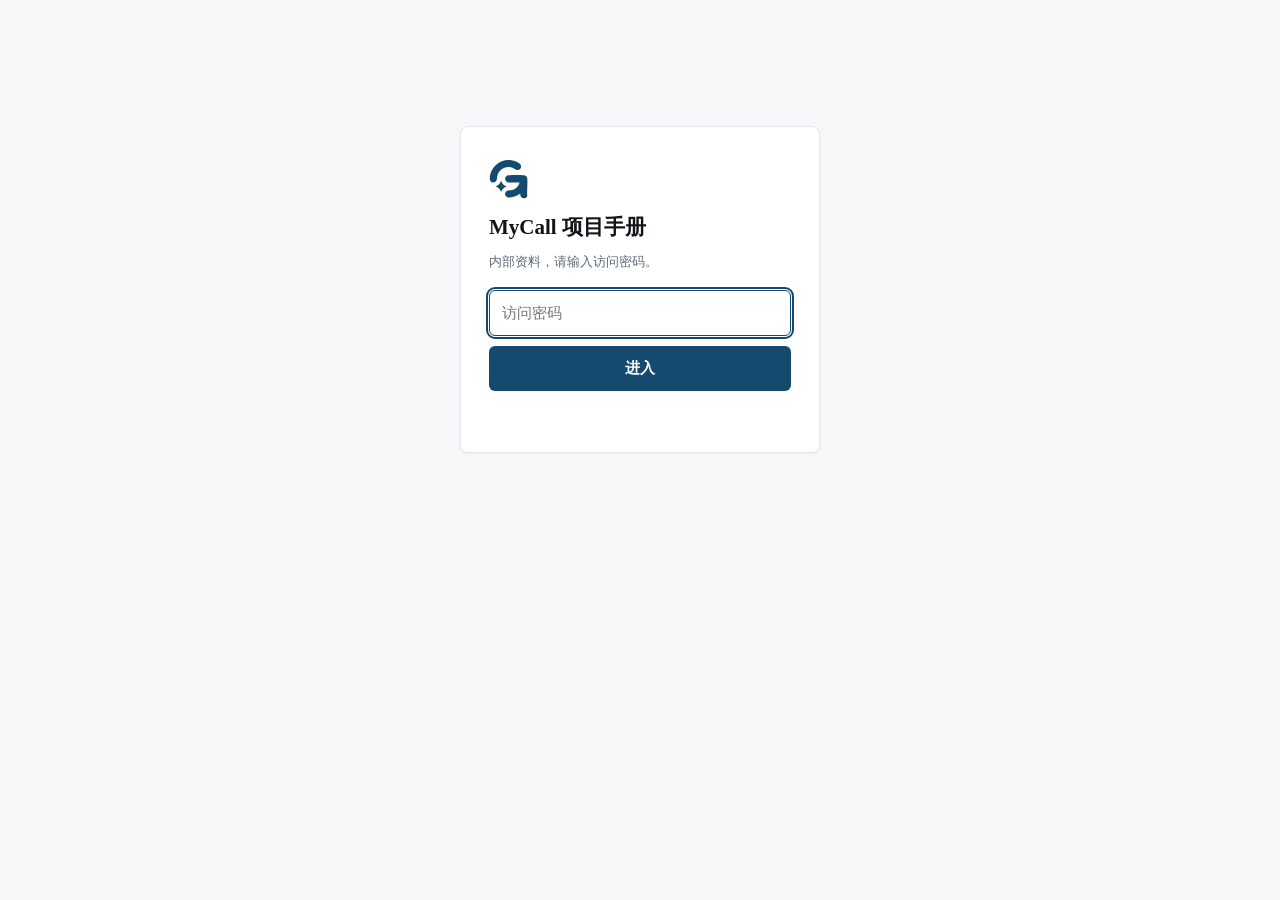
<file: docs/index.html>
<!doctype html>
<html lang="zh-CN">
<head>
<meta charset="utf-8">
<meta name="viewport" content="width=device-width, initial-scale=1">
<meta name="robots" content="noindex,nofollow">
<title>MyCall 项目手册</title>
<link rel="stylesheet" href="assets/style.css">
</head>
<body>
<form class="gate" id="gate" autocomplete="off">
  <svg class="mark" width="40" height="40" viewBox="-3 -5 206 208" aria-hidden="true"><path d="M194.89,187.91c-.21,4.69-4.54,7.79-8.49,9.46-15.75,6.66-30.64-5.08-27.5-21.92-1.23-1.25-12.03,6.9-14.32,8.13-12.5,6.73-41.08,15.68-54.3,9.97-16.13-6.95-12.93-31.54,4.63-34.59,7.17-1.24,13.71-.53,21.24-2.72,17.7-5.16,35.45-21.25,38.75-39.54h-61.44c-3.97-.8-10.67-6.83-12.22-10.71-5.3-13.26,3.55-24.99,17.18-26.16,19.96-1.71,59.12-1.8,79.01-.01,8.98.81,16.44,6.21,17.44,15.47,3.11,28.92-2.35,63.13.02,92.62Z"/><path d="M153.62,50.21c-13.8,7.78-20.94-3.98-32.7-8.66-31.77-12.65-68.76,3.55-79.95,35.79-4.41,12.71-.36,35.59-17.67,39.14C4.62,120.3-1.13,105,.18,89.45,4.61,36.58,52.49-3.39,105.44.23c14.57.99,41.75,9.77,52.1,20.25,8.73,8.84,6.94,23.6-3.92,29.73Z"/><path d="M86.97,137.62c-2.48,2.88-6.77,3.39-10.12,5.34-9.84,5.7-13.85,13.58-18.36,23.53-5.32-13.76-14.13-23.74-28.48-28.38,14.52-4.19,23.95-15.41,28.48-29.38,4.57,13.3,14.03,25.65,28.48,28.89Z"/></svg>
  <h1>MyCall 项目手册</h1>
  <p class="note">内部资料，请输入访问密码。</p>
  <label for="gate-pw" class="sr">访问密码</label>
  <input id="gate-pw" type="password" placeholder="访问密码" required>
  <button type="submit" id="gate-go">进入</button>
  <p class="gate-msg" id="gate-msg" role="alert"></p>
</form>
<script type="application/json" id="payload">{"iter":600000,"salt":"6e267DIQzTofCeaaaQYc7Q==","iv":"LI/8Dkeq5vjOekK7","ct":"brc8/gqted7YGVPRMhTlfUz+mDbpMmKBYGOk55CMWvB370nb1WWKSRESP5cg9jRqFFIVrclJxR65vBAZ5ZcKLQ6yfrCr5nINbmGw3avs0X0QKkQIJtAHiiecph02LDtzbaPAyJH25JbJRyBwRD2vbnezL+cRAVbEN48I/aIyY7XMlgoXgslqCtb6gwGS3fcrnlHDo3JEcWkMqoiRM+ljIfXR1C/fRmIxDXlkc0NtM/rObg4miQ0P13oAHIMi5zDDY5+KQqgzy1qocX+snXSZ3W1m3iD9/SYI0LYwn1t5dYMrA5iU6A6MmunlzrwtaN9zjq7IP3ibhQeWmRyWpyCwzBaYUp3WIerVDaOtTO3R8X1glT9tLmyAgIIsbxikp/K5SJ4XtkIuLJUGKo/c8OJMl+jBRdpsczX0a2f4iENIt1HfYQtFgjrv3/aeK/FisB09cg9F5uhJPYglcf3yvSpXd9kqqyDseRYeMQzO3T8pQWTaNfFnZSusfkkYgrLQ25rIq+OAzGoFbXu9gsJvJAgu4fIF8WgC60BGQhHChurBNyYhbisB/GOg422dO+lQ0Ws9/UH5i3THuk4Dvyp68ZPkAWAKwLetSIRTVQGSKy6n+9+9gcYb+N2ZvSMI3hrTT9sxJgcVGNbsPe5BC/oPcaA6DcXNZZ+yU/PJD4A5l0+9JZSzH9IZyTsiqy/ZUNdZkzHdt6oSE3YyscSopXv0LquWtj30PIg3uUxIUqkm7dBAcPj5ACIBcomJrlsW/qJkav5nBCXbxJuyJ0uSNVefczPga3lhCdTQUbhSeYktLdW4D/VBh1tPZ+w0LmvQ8nImz65yj7JMiiDOjPnXkcHySA1fWqAHrEJKO510wLkKpqjEiMs8tDweKX/qt1C6KctYqNSCPG1Bj+RMx+ACfhK1M6aZYaqgI2SdoPI612NZ5A3nOmfa/M2SwCzanPDkIsmOC79luJhlrZQFKE8qfUdtSETvyxUOp04i+uWY6yL6yRx141jsAX3/4o0XgP/w1Hn6/lqpqQ/unFvPvyhfzGCCfAyzFMouNgE2ebjEYi9zF6BZ4fgKFIOd590fII2dMjJOwKGSePEU3eGueYz+17uw4CQ8vJ1PmnvOZYIwMiXq+OXEjlJlcNgqjyEpBPP/QnY2oi2hRBGR4AZUjiWHgg+MJB18fdIWj+Pp8aFcXlvG6ZvRaQBf8qosBSpCXbvfb1tTwCI5a5QiZoUPNRRlHRetx77f/p6FrKD8gIUMZOMGDuz6iGfhfCazh527nAjamW6S7cqS4DYCv84jnay3FNWF3fOvLXrQEdWZBwYcgXsHghlBj0WsRBOnBXxFwPDDPo2Ot7zIzwnz/XLSlz1hQmCu2haEIBxb7VZ1KlimUrBNx5BzsuzLjwQiwOxCCpESNTeFKhNHy4/7YLI+wpguKiEcnw6WWr37gv4qr0paxpP7MyX1biy1Ycp7sjGAF9IenFGpGeftmfCuq5nGKKp1xgdQTC75WFPfo/3ctNf9wx6r7fQEvVr87GDty44krSF+ZABYGfjuDktWRRSYcfyY947J7unUx3IArVpGbFZTTO1M/8QoWanOksBohG4+F/HTXBMEoXfm/Y8pXSSN0pN/6CSN7lgQKoh5dsykmvtA8r/CLZDpI4Hjtmtpb/JC/v3EmPGPYHpoYSI4DtYs5jDxJDPwrIhVyHAYVHg9QvNBoVcbM84PV/BvRzmh2hQCJWAfVIq7LtiZWMtR1v2YF5yj+lLbLh43QBhoAK8HFmNTU9dV/0uBTPh1fbiLqQXKeV3bgoXK7xwd/5OSnFM4awnw3fnz28bg8etp6yAlWRx5MHHVC6skArE+rvVPJAGIyOWMRBoko5bMxsZdKMGCS5gcjXOyuWsiSlLHHMwEzcCXbehuBj/EDE56urpVWcGXsHYWIFVkp4oNQUIxJwgfHgoCIe+tCeXM7AqOm3tbyVRpqp0/hEpZ1TisFuXAvC21vUyoFeuHImxe+gDEQjiayDw3NL/pD2JXwSfJHN9L8TGIFRoj5HNDgSvGStglWJJCTpbSRVCQohWiA0zytPkMmG0ObXAmpvAeo0C90o+P+H6HJhLLDPDK3/OYbiIp39YW8xkjEjwdwb1JfzUkAB/cBrJpe2+GFku6v+V2FOBCGXFg3NBaQ3chTGcvJ6jk7BG2YoSpvSHCzI9PdXVvaePar8XbS01o6Tlq8UbdzM2DSSh8u/qWyeII+ebt0czEOMWcUueoL+7JGOYnfI+ePtCV3qRAiyRMOKgQAUoK/VvJffip6a7xxVeaJFPkZiMAy+wnaHkeJr+Y2AkF+rbjPFKh34bVYdhp+AnL19eSjgVNIPYH0x93DGVnR1I564GBuMm9m2AJh3aa3s7DfPaKFl2rI8y2v05I0y7zrl/L2XBW7+4S1cjf++nlwdaglgZw+QvCZpTlxj9EdnrHPDQJeoa3ZoYvwLeMfVfyWbqhoTw2ju+BY0ZAPo2hkxa5g70ngzmGUPgU/[base64]/0kTRNH9wDp+H+urwZOZ5U6MXfDzxsJPIZz7dzKVHw+bNOXCQylr92QAxaj4O1rdP4LEuX7MKJ7XozBTaOeCS8OQswtVmg5dcjZnrPuOstVqaF6cZB2a0okTIntq5agsvrqP8YY/cdmRaWd0lnMXla0aEbxXgMkYH7M9wzGtGNYJpwhKPmyla8Pr3W3yXMV1VxtsI6Oymi48yE29qDjKLy4nkv/tUHaEbWuuJ4IVPy3Sjo7lvQT1tiyoTkUALH+xqBg05lyUwDvfstQcQj/BcmL2tCYzLEvFkTK5boKhE7ynRa6OIHvwvxDr13mrx9edJTIyR/lDsWYtgctgLl10dpiBBFo7FTce0/UQqY3kTCd5f82IirurG7b2A1RryDkwSPEvFLleEkSYY1u5t1WQy/x+6fpaja8v0iNFTcPW4H3FxmirBmQ4wXMmTj/5mzVjNR6D6Mp4woZJgsewyKNW9oDMYaH2ehnLwAh48w1ikYxgKAt/J7HvFglwfvhQ4a0wCxH1bU32fyqedQ2ywcmt5asyyxedDNhy3yTSewsIVOUpCIGGUcwjxgYfgTuz+4YQVpfixXrPGkHuuK1OqDPcFQmZFQX4TKZ+xS7PCMLm1g/J7AgGC0BNoxIMHSSggd4la5+bhGotl++mLAdgQwUBevLf2ZEmecXJQQcjeuZcmYhFS3UsN4dASiGYSGq/jFvpVBiKtCO8x5Jf2JK2zQPumuZHA6xLGZmsUpsIHXkdIPAMnmBucPss3dYXSVlQRw4dSy/cWHM5bIXD+akuftfMhnrC7ZMGIcFLTrWp9otp/gyuW9ErwSyFaqBIOVl1yJ4IkP9kOqYOt5RGoCXurUjDbrd7ytJ7SejygM/B/evLzHU/tIO5Gc3xrka+ubFRGb3/xG2VkrsXLtVlVrYLJrWaaM6SavDqzZOVw2hvsLdU12yAVvmZjLjw6NN92IBQO/P8WFGfuaoRIgUdbtdB2vjJy9mRF2UjCpZNt6yNIrJyA/Y645uMH/hLU6zltPjHw/R1bziYEdUd6NjlM//aCdYY4NSkCcTVyRaNfNn9Kr+++ep+t9cDkP38rbI/ZaZkkKhprbpq3VbStsT0UTzSzCB4KcbUlawUqg+8ftuU9E/zSMLM7lVXV22mE4xtY9ayiVjhXxxSD/Zpn5wMC3GGDd5MltuWPeMnaat3pDQTEqQfJYdmO+I9nCaHUKVXcH8fRmIXQia16VkV8d7gZiYrJmhO7Uni2DcGQ4NuZehO9hto2wNVzx/dXBdMwWTNegxCdjb+avLktQqVPhzH6hjZqHjpDHohRvpyZS0a9HYW//ExJi2hIpe/H4K0qhyzYPAP0XZDkrUd8HfSTkS+ejj670o7CjE2S/zUWQdmHRyypk+yR3loccjVdPW/uGD/bk4RxXSus2vXGCCST0v/gxO58O8xsr3Ynj5vm8qvJs+c8CpK+9ld+ACrE+IzioG+VRWtP/LNAH9iL27qvEI16wUPQJDCqLY5Rtvn+8XZ09qoEN5g3dyVU0Vfkd6s2MRe9TSJFYbtyrB2puEpOopNbIz1W6Hrx9YMJbbepFrAwXgDGLCNv63xIIWbQ/1YVmPwvxfApFgcnbTDdlqHFseTdKAuF6QUSYb7uvbN837VSNrTnGVQSjLgId6/VD7ZfIIT3ZS6lQFNH6jeks1IpidG0Isvcqj/1pOV1ciVsszS7Cb7T1kxOzjc2/C/sg9yLjwLGe0+y5p9SDdcl6uTPLxsSkzKHJIDZij79yiockCFspH9lCNWEs9QmaiEQx9IPSZPvgx1LU9BY20OgJXoZVw3Pvtt6Q24sznv8EANB9vTqGyZHzG6zhkmOXOQ2c6QqBLWz6mr/BU7keM2vmwkl1E/xAzxIvzsUbAEY6QSr06nMcS5N5auec1nADvqrsSVO7EHCfLN0nyKkrOkohmS+mBatXIVwCPw8OPn+dpZEslLh8s3iC/EHyfLbd63UNp1jgL+CcetK8gUzoCHSUA7ZzIsVMAW9o1f4lIo8TcXeXtI+TU2POTqsJo/fR5fVYxhftR70bqDzHQnWrVGWwQv9gmyFTuCOj0zYPQgJFuWI6zGIHiV/h5JvuuhI6mbkl5GIOmlo7sy0J4QRjlgBOjyR8/6K9bvlB16K1EvtPzGKW+it8hZ0xep3tyNh0JSOjvkzhIOse8sgTr2BLxBnzKZ2aB+WcOmzCk4DFYTuR5q9Oyk4M47bl6vO/CwlSTFGzDA7XitSNSWkyFF5gTAYlPMQHfgq008UE+TRrqVsiOEBh4yEWybPP2c8XRAqWWwkR55BVYCERIujgNNJVXehZBuPuAk4XRxb0x95SME6gA6tTThMHpD1Xzwkoq5Eja5YOUaPy2w0sHwIRU+xQi4TGdmzCIHriGKJtWfKOjWYGoXDPYzJdW9BHUCOmU/o0whkQrEdSHAkR8vzg7eXPgadszuNZyMavYQpu9cF7skt6Ol2WGCkPQ1BYuPgLfJUznI0NNAzninjknOC9SKCIeNBvtaCQrFnuZHDozwMaxCzSNGfBPyoQ0EBlfxtTKYB+W/RmzKGnTq2JS6Ls9WVEoNS0zi+XryL08pj3OQC06cEBo1OVpW9YXds9Os0BlThk9tbqlsv5uo26ku2VEZUEY70moU/qiXs9Y+j4NYk55PTLQ6PEg7H2WMUunp+KxW+kUWlmXeThc7zg2fT5FIU5Fjb8LABzjEwkIdHbc/ymA76zPqaQ9hQavfAcNyXAluWAd7MQLeA5xMFu/VTTR06ajZb1jvxbTiZrq1MnHi+JoNEKNzRt1Jz4fIbL40js2dDjpaGylxnf3+pv9mKEvoX7jmqObPCknpKyOqcE75chUgfjU+Ywt3CPpyq9h8Q3bvZaHKRLnrX55ipNINemvItwsDrGe6AePohzK9D55ARteuNSkGO61tu8LcOnG4u2pEMcn1jKMu6832Nr+j/1IdQb2P9cpABogjat+HicjikGZ6MI/KYUfRIZh4lBydaoLKHSKmPvE0T03r7OnnJtdYCtkTm/htB+CuefrlI/EFLbH/xdb8rs2AzO1DbcXCOOtNrPtlG3xXWsymC4H4AaaCBmHogbtcYalmpHy9ILqkupcMhJSV1B44X/oNIY/IEGSjxJ2HMHvfFhHi9/xHTcFPAMANlqmoT/AvAOOZVGORTDNTZZKCmFP8Iow1rTGUN0VDL/sS6dC2xi/Ft1ZRuq84CXTMKRED/mHE7F91ejmCxHzLiF+cSM/e8GlMtJx+tX2XSKHbLpFv5PgzBtCMbaSOqbW/PCie39EcSgAQfZTgCj5eMzewxHvyfHhAinHyQ8YhJEwTzfTa9UIgSCwHsd2THaQjc2BzkyYFUo8BOtNTHcH1G/MDp0WIC5z1O4gscUq3lP5gYO/hnwpM3hqfFlgw0e8rh3blvlxUL+HlK5MAJlniha/cWZQQteHsZnztRNCMAUhSXvIAicHzzHIO7WV3HFec1vg0nJF/wg+Mz/xFYQF88Hbogq34m/xp7FT8lRz5u8Fzk5ANmp1EL2eE8c1AHW3LkH8uDLi+W0ix90ep+BhDG/XX7Df8ezyRrMNhTiqRM9421H41oZIjDmVBL+kPD73fqxB/j5BPtraQF7/NqN8kRWHzBqlsK/rfxAmAeU7zwuUIj4ZpZZb+M0iKfxGR1f+DTB9VOdGaRETsAoZNIKxV9a2j74+JzAFEbs/EjL/Wdq/vthVQojDCwg4GvRxJajcG9K8nZrir+rO9iSyU2Nq8WxkeMwE5X71RS86khZ98sP5WqEqdTqZZuYmASDgmU8232y5rig4yXd2GuX57zu0GWL79imAvcaESvFLSbLdjmlFG2dlDeHvBB8UEXbeeBPlF9GUCXP4gKqILKaSozumCDScZ6NhKjoAbt/nU9GKJaPtGeJHVFLXJ7xEckAkHpXEX+PowwJhSfzmA1og3n2sGhoPULNR+/YTFYXUr+btgnPpIPKKX9z3DCgYXiCHVBY2ms+jkedy2DVMvfgZyDjMoFkuSyigmAQtMQ66D6be9Xz+SEeWgMOaovs39nxoxs75e/Gbwy2yGVJHw9wBWwEjmyRSsCHYcvLx/3WyBN9bwGKac2MtdcPEbXW2jbr6JTZmktjB0HG+LpP4K06arMRqASWDZkYsj4luMateaxtisrCcSiJEBhGlWsrdbnq/SQDWUHIxmceyUwl6coFoqdtCgxlAPxOdtn8fQ3+zyKaMe1Q9qX1DAahWyBps6fVmPbOds/TyruT+7WAAxQLiwpcOFWF8tuABdJnUgdViAY7WlxRX5E7AFuTTsPVIjM8r+2FeWHYSKTSsSc7SlpTi1/pPFygQA8uuTMO4Z3ZNJOnuFzIt2rtTm10mDqlxY2UlEfbMfILoYkC3aJI62OFLMFxvqPNSo8F47mEbUbhtGDg5clUMM4c4e8X8Pf0SvmVWiSgn8F3oYSKfgx4o+i42onxR/oYUONxWBa0X9u+Xi5CIka5d/eBOLfZUBFOgVCZkVJgYNHhXuQxbEVnPRlRcBvCSmvQs7/dyacRpWl1qn+JJwoXsQ+QonmxaaB2x1rdk9+BhoBzKHEGjIBqW+lQ5wLYdlcVBPzb3asFgdJRg/TQfMFBSXlQPh0kCvKoivrtumjlXQrQXvk3VOwehHg22uHxtsi8EbpufoNyNCRj9s3xajkLQ8BtIfZJ1bjtMrRtCpStrWjI20aSF6yFBPQqVCuzwe2snyBIvTaJHPd+XVhFHAnt4XnAmMLnHoaVyvdcRLkUZNx7i9tPrsB7SQ/0wsOPFpnLsrrWRYuglmK3+3K6MD4kW7wXCMRmLao2t5S4Hh/pTWcegfMZuMe4QB9KNHc8jMK+YAFizr8U+a6I4eZWBRFpX8+xKxpt3QV4cs1OxYBlFqPifzg9gyi8Rqlgsmjvp3umtDh705T54iynf9WUekIXDcv/REMdNM7175hXvgdsqjhav7HBR4GcXu5mJfq7+csgjVloOilqhoAG7hV7hY+L2YLxd0I1lqHTT5TwFvccxArOkcyFP40oqBluwQq39noDCfHMomPx2/GRdIvnSL/srYbwDMFpMesp0L/q26Cbot/AwyU4WDv/A6xFTZ5FOlQsJ3syTSDDlwCHstX/SO+sy39VEb3sS7a2ESFjvVjvkK7+rsu0ZgypqVoFZl6kLOnMJB6MW8pNu+BJVSESeiX1hWVJT+gK2BmVOWn4aNRCOaOZQappjA2oEml24IvsfOcp6TjkN4gkadEVcjs6blCNZMLoOa4p14VZl7k0aHdMPLGT2g4HYcc4Ysg/wu/Txb/Y2yDuYvrjr5HIbLdNt6bO2RrZ06jKM20QkbDLsUyB872HHM4aUDGjZ6RfLhn879fqMoSnHl7ysl4hodt5LiZr29yv/14a2VTAH7DG+W9P3CTTKnJiEqTiIeymgpkLgB18F1xgSPumT657LPotcUBXqx+SX1usW5zGuP4Qv4aM1aQ6tqpucnltquPYway9pKF023Ey8vYTAaNkTt1RuDbwX0XFq4lxAC49SenSiwCa0A5Mg2DvPEm6VZQ52kaL0V2d+SUkYVvFg1/pUPg5LQQDD9gjK14qjSk/nPu+AxjsFGuSqHHAld1aEFx9LoNXu4PnvZHOMcQIIkDymFuNOZbr/G3Z4O+VQZXdv8w+Tmw7/JTS7S29IglL5c9WG3drz2Mbbd7hFpJAVYcY9lJm8TMtm6D+R7rG2HS1hYNPcpXCLy4Q1N+6l4FrQg0KIwqWKHuZ+ACAcxnT57xbPewjnasDgucFsdhVPwrZlqgDDdfROOchi8XlylcicbgB4phC5dB7WaHDjekCnHwU5Txlr7/IB3mCS6jtBlo+i1EqNwz7+RLM+z30mcFdPbJVqH2TLdZjDr35uNjTcHwMcggx5qUTv7aWQyi9YqDtt49q0CeqeyKZM7PHlfBlrdriGah5Ie0z3WZQG/YiaCXl/S0kdz6rdibXLi3k50avrLJTgZhBDZN61pLS6w9q3g46io9fg07NAoNXyY44G/mK7dku0RyH86TD0C76xPZeM7xgPK1He74MM8bfCEvZmJPPw14uFt/MEBmyH8MGOuqxCwCydwVV9Soos7ptN+XwX7fd4y57RUPEsm0QiQtNMpVco+JiuopEjxxCzV7IgrbX6xOz1+At2qbodOMA8d7qzgbh1FZb8LYfdjHB34ktmrtTqLRFrTVGUCk6ukMTlijFOEsH45yF98b8TOxZrtTAxwe14/I4MsGSLoc4vQugQumbh8TZcVXk7z8Kzrf7jwVsIUIHMfZMVozV+Grd/MmyopibjZQRV0Vbdwh4LehOn8+P8jAo1gB2cj+py1zGYUMjhhLlMCKBzZvTJzzu6e4EirFD7HICw/ZY2wuBDk9FplSzieME8zwHQp2WxCmB4KhqGTS2SNQ8y/8Pi6Wq1f3iLISDhZzu/O6emcd+Cv3yQEkVG5LVGkqvgugkHtOwughdEB+SjCMYBIIwVDzkImUXudU6P1hqJ+fnAyJAmPEBgZGy6h5m0htCu3Gk49J9D+LhdG/FREyiw5KO17ZZZ2ONvp/fdjzBZhKAmcnAlz8I3TShTNa2m6AKj9Uz15mpQywqnwU7cHj0wRNAoeAtIjjR8N4iWlfq8PCtpDnj7HTilHEXdi8yMU+6JMJ0KTwXTbH5u8I5DGBcwU3ydo5p/WKqly5uuw3hptYNfMtfIgPTPI5I/A0jYPvR1NipIx2NsjfezX29AozFMyZTNBt5760RySj5LOGWTPKLBp778nbBUXE/oQVt2GB/XrCwZSCvIuXZ2oETdM9deIR/mzAFP87G98f5B5CA+g7e46ofRfyjlt1a7sQX8mvajYL/cmVf9METHmWEdsMKpf+qNib52DK7GIxFjRHt3Z0XTE72qg4tQz97JmEn8K/tsf2JNEi7mvgWdpe8QhvXWGhj9ohrzhxx8829fSVCXKSmldTHWKdeSfJYLfshSGRk/5kw3TAlK3s4ZHqE9pT8+i3BG83TLITePCzt7XOoX4mJcB2jcwKQWmm3aUvk9FNDCsXr51asiZIRrPHC+/X/YDEFVzN0cXNtvMpfcJxHmyUngkf1MqdwQ6yn1/WS2ZtkT3HZAspZuVEyAOhxzsfYef8qU91JPbl0FE1ZORUQ46loG3Bk4shYyd7IRlaKB+6ecX0hwvhjwF4QguW2gtpONhB8k0ZGTKDEj0NYJ+I8WEOPp/iBye00vhrM7wXrJWJ+lgjY2uyjb11Y4iuUSZrDS2n7azCwpCMCY4MwboLYgRSY/YzrgkUxiThRPWZeU5TXWXL7boa2xiGzVbTiLguTZcU6dF6TdVqfcROT2+a2YHJ4BcVjuW/xBz04nqhfrlfChb7GVpHAQNyzEjUqckuyVu63OMUrxjJV9q7gWjF3RnvIUYa1d8QQ0er9Sfessw2EtG2CZmuAWC3af+I4ZGBPe7smyh/m6Iqca7CJ3T9+O/rNGv42YoJtmpoDqhVTyckuOmTPfs62CqZif/xr1rGf+Vh6f3bdT2jG1ByEHsCFmRPDkP6h08CUbfQZGLJyXe98U3mctH0bQs0fqx+g+0LeemQ/zcBZ7/njgi7tKbxZLDzBEA5ppB6Jg9RuYkLZ2VcjjoeGT4nwjOJWsBFTq9QaNaeWFWe+GqjWawuHEccl+X2KXYn7h0+cMwYasnXeo4RqSp51b4thQHu4ElAa19RfG0sfYCNw0TxLKIGw7CuU/bS0EdsTkeX+BxYS7Wb6dfayho1xhqmg73b8pQOS/le14C+1Xxp4n4XYoJntlc/l++z2OXrmcMtwM88Gl6cjcz2auMqzDL4QsneMCo7NsTNS1zCdg5ed1GRsudcWKyB6Vf6/JWJpzMZK4Q6G14CPRszZAexTQeN0a28d2Pc9HgRCsiXseBhTo6CXr0OKs0c6mN5MI2TuG2/6YEIIkMS7XHT9adtOBVhWD7lZ2MTFaBvE+X/kKQXQkIMraqsm0dEaX2SSte5gpH6YaKDs0S5yiS6vfiSwOoXTIJtke7e3VWte99wDQFYpT/DjTbsHqWTfVuc5uC8IMxdA1C1ooq6iPV8UzHqgkCLihK6y2+Bx1wDB1BtuabIItZQ/GCpmNXjqJILJAb+MmBiWioe4BjvMvs7ZiL7GLCICrmensV7WfCXZVQucRYR/xCa3p61FLGO75U3yBZIMe4wtajSyhYXq52n/7JlpkKBxxgMnU8q6a6Sphxyd5bBkkTonfL8+NbC+2hrKnIa3hQXfHOmkFXDcFM0WhQh6DpW91r0Gj7amE/[base64]/uUfPy6AorMb4Ma51T7IRk3dYnko3QO4IZ/QNf/kwFT9RMY79l6rXTS2GhaCW6W2P9743qWWpCjAdjwKoy0ZMvPi2ZvMoTdwUdzIKgHe6fv8jNCLD68146wQ8M5GfggY4LWD+Ro5FUWF8MX6MEE0ZRmyLKNi1bqJLLnpA0WaA7JT2rDq/PPi3xmi/DJvpml3JIdJn5pBG21HMkdORUGV221olClES03tlc0QKsnlF9LjfjsbyLG8k5T6DUfam59H+ieDWYke1e397+hlqdwajNz4iZ9RaL83ku/rADm4wwxg71mglQGFYNRceiKwH0B++3FqNiTcIn/Wn/vPsk1Qe4sukOcFucY+BdpUDpBXk8CQl2dEQcNV9Ikl6uWXuIgfxZa9lIjkPS0jD6Ye8HhM2D6mAxT2Eyv4aIGNDfRr0DPDN5GLb/m1BjM+KS+5VTOnwQ5PK34fEbiDUjbYcfvgqbuqvy3TQu9My3QbX+r9P56+FlsMfEh4noieUyV7dWQuhHx/VkkpsKZMcG7gi7owhQM1PD2xPfVAhLFRilMdbhzEe7YOb9AzF3F1SFPZ1DHS5zuZsxIEeLM0ue8Y1h7pqgMB0Ptg91qkA9KtShgm2DwnRFYXNHNMc1S72wGdyIXGY7kEkEeCT4M43D0jeQ4LAH2kvY54J8HI4/CzcYOQ44GI8zbBO2bFdWHatmIgbBoYgfapa4nkclVfLoPzIoXzRI+244MHkuweWdw3cRpQOKL6NkJxNz9Z5xs0rCxciRIQEaqERFnFVSPuWffKSyjSMf9ZsGuVKwUpRmTBUQ6ENTRDFFM3Pv4zK6wZJN7ZTyaF/FkygBmXhQA6TBgvkzDWZnbc+mCXyE73K02CuFDfiMhEvc6306V2VpOjGiR3EHnOgVRMM60cVteiiZqVgCEzDmgLJcmHGra9FYORKL2oH58yYutGMa00yNYedb30rArYeHfeof2/TuNH71WBzZwKr4GgXD0/hhW2WSXQ5iuMD2LoCpmNseKvNmntmr5BhcoWtqwhsg+wBRgHlp9L38jycWF95Hla3B77mgKSxb80HbA+xXXIH0QB4XOLGxFCXyKIVmeap0yAYrpAch0fdNZr8ipSILjtbABsiHGDQL4tEDmXsmPTSwueEfwtDbhAvgb3B5i8ZYf/MXCRzECNEkM+qaZGNMPSu7TcrNlMwUTWGXwBwCZElXsKrYPMqlJC51qPeJi2WOWydC87kJNSiAC2tJGZvUjiHbGTA4wDEUXATN2qRftgv7YDEpVQXGBUyo54VYQU19CwJJ5TLO4GQ2mdEofMtHDP3/xY6zKvHY/psNJYED2OhwLPx3CzgqLKbDklKqHF3iRclS78kDsIe8L4ZV5ABNuD9RkFTINUaqggd1L6y7Pl/KVjaCFAgcOeJ8dbJzKQkn8530SSIEqjMFlIg4YOfiRFZaM+2Botqv1qeocwijXzQq+hwcV0gBmzhyEliYEGJBlF94V+SsfXhCvN7T+MavvQF1/y5YzbazsTOp84iUHZUK/XBEEUZ1xhZSjzE09lXpFqcXm/526PvbsOzkCkiJjZjHFl9wBCjncacoSjkUdtsYzvhLxVHR64sEMZkO2copd89HLFKuZGL88IbQcHIYxZfNMwDC52bJ44EZ2g9RuM3s8Ukjn99T1/vnmtOht7oKysnbuX+OxFT6XuYpwGNi8QI6NoXHNJlFnd7EGFqM9vsVb5y6SqzWfTDRk9xlztq8+VwFBT9AMLmSJdZCBj0EJqeuYZ01f7/epC716r1/PnPhvpxWMgDBF8IuWzlMDdNTX4Sq/hcgKCXEI+ybLyjit6MRdpYNSc9TTZNwgiDTYcmwlsus/zI+tV/tQRXHvpVkrDVj4GSBgiI7yuTh2uSjOlWKCcmOLc/bkN/ev4VGbyU67wHkjMZu2rmKHpMFoy0CSw249Uc1TTLEMOtz1SeoLiMQmy7I7FSHJu6x/wZl6nt6iQ96P+VCl6ep1lSRmC1HCFFypoVV/R4oiW4WklnFI0trnfd5BgIM4o7UijfCWW1BqvUWmTPNfyvJOrjdOWD4vekA+3IId49qe6gqlQnWxcePFjZ3B1InKLJ/yPE1nbhk6jbVCWMBjSC8Oj2JS/NgFM5xfCpZcSVYR+L8p1i/EyocTU6CazHaXrKyXG4aEdt3McjuLDCvpDzTv8N11ihxoQdr67qtvAkFmG279gbRcTf5syZ/mfz5d0Dcl2cdWSh9xOobt95Drj7tGV6VcJREUQadyTa+Gyygwkq0EcAW9ALr2LULlsuuJr41MWKzPoUmlk0JlU5Gbtz8oZWkCiLJJ4J/gZ1ihdka3NukKzEsBKHWmBqPwJIVpKolHxFJvoWgXTdJ8PW0tsG2Ccp/pMdo1Y44/Jl4/D1fI2aOLbOcYXjHGoI2KhM55f33Hk7MDTMnvINACTG5WJP5COUv7AdLpkfgodDaJY6iXLnZ1zJb+FpiNBNchA1u4wmfgsdfRhcEuBUYF7P1UfdbPRZsovIS+GbEIswmTt72i0UJi/[base64]/7x8pi5nObkq1ivTbN2iuYTI+bAGocCc/G8/UrqaaJ0Kt12EfWPzmK/aJv9neyS9CkMcDA9z8TuPVD6r8bnUKvmG9o8iIuSiZkc8xsKuJN2BV28t/CsLFQxj1OHFK2/DF5ckFblrTb6ouW7IxhjvvVoCw0k8m/Ai9JyPyUSY9hkXd2a8BrYiSTOYKdxHIcAlsAgZyqqSSTQd5aSXR8r0Zo9AdGbxeixHiQVjKmfqe7GVwJP/kYc7hkeo1jmBGyxN0RkGKz8LnpkaO0JeEpfj0l3MfvWaViX2Vn7frUNXQbw1ZHY4B03OE0GCvNi5jhX/S3Z3I57rcLVU4zZ2JqNFdQh2m9YMma1uK3c2KIPEBiR1Q0WtE1PBebQiJos/GvCrTLQ9ArEIqAPfYkEWUHAeJlKfcBJiQFLHS9NP880o2OGE120SVDFqPcqP0ofvliwCSo/OD/CHDyNg8/[base64]/cWUtJoG6Tc0o712FAdhAZOGfXWi7r75VSe4O4GTvg0GFixtTf9aomGLejN6thjQonb0dcmu4CdFIJW9dJ/CTUCqQpJ52C3hv/6MyG6kHCyj4pkL+w3OA9iDBPRCkce1/bpi1bB/yeTi8OE4RI31yPcR93euxsTtNEJxd7u/qBUhG8fa6g7RFb3raDzkWsk0LIk2M0VqW9Q2l63UMJOhnFbHl4rnNTTDTD3nFaoNr89v8Zo/[base64]/NPRptuhoRlw6Fjr2ydiz4om8pP7xSmEoZXK6VSNfkePE7aidUp3gjKw5fIhs0nP9euiiWfyi8NFHNsBsGc9UBsiDJw2OQKhDKIOawfGnT7HiUzkRb0F8V7fMdLVhEju2dXq2XImDqNalH2JX8FUobIXCKW2dUlhu3eh9vHtxSz4Yy/aO29BxeWspD2X973ellVmeEF7BTAd0sA99gO0BwCFAcveopfFD+hXXhlhQg4xPN5DT0C2VWJMHujt40mQo35Grv4Rqh2JTFVQfr4dQLl04IrYI6E+mkXbnbm3MLPkZ2Xvz3nZSuMaZMXqbm1czB9ugTQ7rjJ4o1cOgBV13EOMmYRawF4Ubr/47ZR/sPARPo4OWY0wAIXp+edpcqwwS8z5sFhghG2sfZ2p2NFf5XW7jAueQpnrpoXQ1fJSK723Bgcp9r7IuUtGm7N2bcHVVF+qMzs8ZycAQ/J/d8a+cW5zTLdJkijqOgF1lFjW3+CuyNpOtn5cjU8s8C3X284tMZTBX5XW172E/yEripUDb4nZqxfYwIcg05INYYrIBf3lyqpB9JY/6dj43x6yJJ3TEND/D69iZkuZnrQL1lkcd/FVSyHjWlqMoT734Gqv0RwehMdB14NMRY5E/0H7onvpjOq5pK/s3oXXjjUnCysd0HuHs/vGCh6U/qCrhIXoO5T7UuelKIJTTxkRi8tcoQ2nPQJwxheuyRFIIWXSFF5EzlfD1wHQKHid39DazQtKkb3FGe1xtKqwclwBxJHy2Tp2wmPzapTSqM+KWq0Erd6H89RuzX+Gh0nXxFPQxrt1fCPYQcfSraXa76+YkWOUx+ilhsNas2HO5ol3OMOfy7UAfv0y4fZP6szb2uzP/ueP5+mWkpdbRqVYwpbe9nzjWnIbOt6wCrA0qRTVVZOc35r5BhGuUWx/n6KUadP7dHyt0CCE8mBsS0HLe1eDXJ3OUpDSeYeyKWsnhCGxeS/we6Bk8v7m+P3/DJ32n2+W0y3F0GraaPKV/bfkTTq03q9O23So0hNTBTQ50mftOAGXEuDLAMODTaoP8uceLyKf/5WAlSytOH1fZa85PAIPbDGA0k6nrJSVyYbuq7US8LYzCBECCm6kc9aUPlpSYey2nYVh4Gg/41a3nmxuSxZcv0/5E5xdr0Ct1gGTPSzLC3yps5nnUrWb6HDZ+ei0ZO7RSuaC5Su7ohBee110j0xtEvTzyHeT4ghHrhiCYBMNqFxRUjXRcjgTDHlsOJQOXX2jtPkg7tbcSuswXk+RJgS7FraW3LbfTPb8D6qc1O7itiOzRnNllxcfeRawQ7dzD75/oslFh6JPTUixP9snjzgze97f0c5XwqPsBGRlOY6Pf8FJFQdoKEyTVfOZei9YdVBhfGrLVDTXCn2RhTopG/I7GKJKWc+lI+moFu1vPvYDMaagvHdJfFNgX7OQAXrJcgxOrnZsIe2d0O6dtbjn8lrU2CO+Exrj775ZBhVFt0QQz5lyZ4gwsMF3MTuvdRcswqPZH6XywhGq1T5G/T4oDoB5LaDawR2cXszELhtsUCGlu7VwAV+84ibtxPxR1rgOAng3YwP9xkQ2Jte28CTWhfWFmgkjqCDVmCTC5FiYizSyuu/tUHRTbBai7pp5vK+dELn6KPcubL1n+4eqY1QbxPALKEohYvzA8H3UbmPGah66zjawfwu9on5RgILzuXyW+UHgRmJ1sZfO4u+83c/CpXnPJbfEzzW/FVt6SglsEvzOScMWuG733qX7E5GN1bfMMrRU4pff98Lupr6zPMsTE7xJSPKKXvSXPpgjUqninS8nD1hctJhD0T1jpZmmzbKKvBj5RSRtQ+XmOXhqltRaVDY7+BzWoKUOyIYwJQAQ3jhHTF4fYjJsB+5+pnk4VgCMC63/mIA4zg33hHumHEMVTrnDwttupOBsPSS30tdcAGjjUgJ1HPnEhdzVZljKFjoPvqhp62e/iauC4tcWn99Ld5DEuFDqBXwwBbsgh7yoVa/9D1XdDNm1ea6kS98FpDulvOS1txtd1O1ESGuRO3caLHNTSYE5BsV/wXyqkLtu4f+WiTixNkE/iUY5h7g6qmZBUk02T4jP42lMskDB8mD4yffUw89uRfZgFLQsqwT/x3znE6J3HcJk0/KOgrzevHHCmPvez/WB4RqJ0sBEXSPt8HGW6F4zzPA6SnqvUbaopryczNjU/SCXr2riKVef1msghm18e0AdFG92GrxWS/Ld21mnOPG7WZgFEb18XF7sDR5zoZ2oqt+wkszKcRJfJT7RATpuWc91v9NKqXI4iNxUAEbRxEVoL6psAGt1IBjtgzi79+FxMIM3Hm68O+PJjLB8k0GFRWa66xxekEedUzuavfZapZv7iUTVvYTOFUxmdeI/thFAQl3JWlpNkpSIzqleHBdBxTS5yv1TuKt/IRzsH7m2KC4jX6pW6pb3UJde17pF124ojqN9ur6GasSwLko/fbJqAfRq9zT1jSHa0I7rArijBRvti5ih0xrctlDtZPx/TbGl9jy8I73Qq6KalJ1rjhmx/TLT8DaKj7WiVHU1I581PLMpwzE6mmCz4oENbdwbMZ7CLz0foj8aK9L0nckYGQW8hHpgTDb5vTB7tVtaw4Yzmj1zUQcw4f6gDD5Y6ouMoPla2ntCQMq2O/jIgP0nrfuIKh7Lf18l7/kHeZbEQGC/D6h5A4YsVLRasDbNXQ16ZjIMPiwCovKhNLFkzPqO3inPUdbZd5XyqxifSpUPfuaK1Viq8Td5Bpb9u0chGjuHEQy5lv72FR60RMStW8ItFihlUnWJm5pKsJykA3AwSHcoOwkIbmAz9Q9CCW68WtdWF8cfUeZFtRvrKqcSq1LQx7EmcVg6W/VMVW7DO6Fur7ICtxrhGQ8q4enilVsgP1CnDdKKsr/RB6tYxXln4NL2ANixsc25gcC6A5GY9rkYvra7gEoa8qH+qHU1DDQOjMCKEpV1OPh6WtDyBl6PW3sD8QOEKBzDLEdAzQbeaVbbJDmIcIzCMD/VTVrBkeY8RLGWiAwtPHFVm5y170BmGXCxSZsWiBH/P+nuQfBBdZWI028Suzne5t6bJS6cqtpjXUgvaMWsaJ9vHlXbueXz6oBn4Ct6+/Nyafc3HymymYFHn9ksrmsIiOX725TgpvXcAdjswSe5pDzYDD0wVWvymF1OuxVsO5VKMHB02CSj1avFVDGUZfd2JjpsHcS7OfsIvGRm0VHX6gy6wjoHq+Kgywy8Tk8IyMacydV9/721pv5FMCkTrrkryppsllLiFerepjlodJ9nZQay4F2kDEaOuXUQJaSwWU00PVDdRG1gbDuajxut6ZeGXb1Ri9j90JfrxhIHU/z9wKxT+V3KK/vh5TTamBNN89JkJ7GR1ao9nbPBXycQvXd2D63e87+EqhuKTzjQWmZpQNBoiZK13KnZsHU8CtyvvqK32UJE4WZ37W+avTmAbXqc1CQitVgBY1m77tzFz/63IkVDU7oI6mbuyznrFEx59awhVWcJlOG+piviYCNWsTFGqDkh1MLneHSsLqnQi/R6Eb2e/yB8mHYpe4MhJlOAOw2XMiAnfQF6NMQHNK+HRQP9zjT/IxcuVYvrPTF5ue4mWxvmY1pht1zQHXVtXX5KHkVO5+3GpZBq+XMFBOzg6XE912CEiNi7c6lp4OncaAu3MVZyhEWn5ZJ9/LoUGQX0YXYsKTd159tXBMRjwcIoTyqMXXJx0kreEx3ibcOoBp1lgydDut5ntlwD41a6EB7PQ4SvM1sKJEtOlEfzkZdbvY4qnyVwiP4cBj0gnVMIPdWoBpoxrO0rHwx99QqhJ5pLYpTqEhUbieWEz14S1yA9H6AJ+sIP0mQ0XRW1pdfAnDirn/2Jz7srieyc9PaXoZG2u4UfJyQXXxes/sxlNrzcvDyMWAbf2YUns3degIfQqBQ/h89ERSeVHaapOZ0j3k6moR4rDqxYc/JyzQ0syBB0XUVp+o1dzoOz/jUrhStLCHopeoz5/20IuEoR4AYAzVOp8qWR8N9yVVOebypVsB3joIzf32YSUAFtgzDTNsDzr+ELevThwZMlFyk8iUkwtZBVWWfPHU1lghE32FPuNxVx4DOhoKbTCiUoUi71/vHXUXDsCyVLcM6aHY2tmKFIFFltsWCYmWlDyLC8HnBUIamA2glvXb8VOo88YBMESchbCiiKx961CUN3GZR+lUmnvxMrYtAvEjZdYaiCHXYI4xuWMi3GqhbvaiPCB8nFhaWRbOlZDaDO/Mbs/wiJ+EB60kIV9eTCQV/mGwcfiDZqlHJOBqZEhwclzTMU6bL82louEmAZJCRx7pUjH7eLzxGrWGG/bF2l4XkTvM106CwAWJe+5uDgcEiaPfFqAyrxOX44bQEITtB6lrADs9se08xsHUID6rJsaLmmwnUpeK+5DzQQsOD73XpXZTfReXXgs1TiEq/uqy6QPlyaquCskfBWXh6XG1JqlE+NviyS0QMXZ1o1sgyQ+NBitrOxua4qBxNg62BRURpjUIiL+O/DXwkzYSAdr6vQL/Xo2qeMtJ+aLz9bjWYB0ErCxiljTxZXk1co1vGzMFVd0H425OJCg9N2CkxuRCfI9DLzHlyE9RmBQdHde+KgSO83PqeFNEIBiNYkEejWDEYYtQj4upjN08lQ3UmfMokCVzId/THBne2QRlyDwSfugdcYHqcjY1PqA7iBRR0En0FKkDGlJtOGFWiUsKBdRNqcIqkcAYwr7L31WszS5N5HfzOLwp7C89fq1z6jcO1tAG55ratpua7ix0aMbn784Cl+ua+RKfKd1oLRRaTDJXCsxI2caK60TVsqdOHrItHdfJBMNV+9HaO6W/riPTxOhiiQoCy/16ZfQBJ48WXGm1VAyCJJMQxqJdlIN0bsKj4E36dxkGDJvsfM1WJ3+Jw7knRh5ulUajWScTw0gKx36VB9aK+wgzkMJgwBjhuq/o+RM3w3wu+F+skLqNQQXSgpyj8FvXNdiK152TISpbjjajBBdpkDLEwZaSWvFtzqjTNlB0aRc1hCWInUh5G1JVkoCkhsZRryIHp/o0MoqTRbwfZwWazvF/ur7Lwx20fB5U1gqzRMvGTNrRlVoUv7b+hQ+6mGWUkm8PcmtcBZkRe9LG9B3JDq+hUVORZcacsMgxXtFvjhX1vAkZTlfnHKB5lqn1TAuO4xPs2DJjhRw11XUyJvph6EvpiCwIwm/axQpWyqFR80vImw8p4ePGRj7zLtKW9Yey8FwULPKi3tIn7jojKL9UrgUsUwj/urQoNoFbvX4gf5U0ySpo+cEgAwSH4oAC79RI9DjpJ6YuMA4kqQ+oQ4WViKKj8Vh6iz8XbMbzhysfYsaSTDDdVE8tRGzI7q3Iz1DtkG5HOo/rBPAwSKgNCmxk+GhgQl/sqK4Ego8PkQDYDu9+kjaV0spWC/wh5WPjSEzBX8La+PSEO7cbukJfcI9jAGceHWin4FghxFE2xvY7T8OkdPHRBrek0Xx+XMofp4SjpHL1zXNgdZCwXaE4tziRH1KEvjw1oEcsvQA1O9eKb8QdIDQy3+xa8vEfPrU/DPYFNiQVctpo+t02O5w2kZ6D1ZuHwNARTt/DKGOCJWMmHQ5nAyqptatBwMgRWXYGu6vu05UI67bQgIBIxEkgfPKn316OKmcAzCK88dNRLde9d/EeiSho7r1n3TKztcHLnypuQrH+Gs1kwd9eeDOCY83Wml+Kdw+EtUqzHDiwfPSLoXsTu6q+x8MkS4K8Gd/IeC0TyJ2NvC4qj5Az5K/yFq4dbQTilSYBItVrq4L/dhs/Hx247WTjQXl0SyNgfSv5A5WC4XUxMkK3dn1TFP3m5Guo1RjdFtamp8S24WETOTvvguZ9BerPzn7E8IDSLjPqirua8tU/aJocvTWqM8lHwen3FosfxxMNsYX8kwot3DomFlDZ7KxacyQ7mnKQ8kStJ9XLpld5umf2lBMjrv099KFvb/oubjoR2thxbz+e8cp/w9uLwrUtmHxQtIhzQUBZS2OQZ2y+alotabu1kIYGuOgwrNJFVdXLbfmFJ6rWZmu/JWTD5Z1cDVXpco50QKKaYO+9OOGQinTQIysOEy/EDm9ZMAW20L+iZNHnZS8rJYYkCa3y4ISP9YcQP3qX1iWSs1dyJu3WhwGqmKxpSdbQQLT8+Z3+eauU4C+zNsZSlioN0DnKjZwGdj/jhhv3rj6ZIRhv9ZaswMtS4k50ke0UJ1UvTCJ/4xTLGJ4iBd5MQi6NLpEjvLsyaduxq6TI/6pRlz4xB2RqrZ6F00chEw6a2VXEem4moPqzhFrWqXaekrljBE4OrB+C+rTNAoOrgl4cSHXQfYb55XSAfAJpmnSAst5IVou6NtRe6DBnblkzSoBjXg36nOD8pn6zDre1L3L1NmXyx02Xgb0DV0mLUkZA2em3daicis0X/S8GTocVy00sQ9RZxiL3hrhIHagVcli1wm/XQ9W99xQ3meSgOxo/wHV0fNVeV7u6/X4H9V/MD4gCE4zhfpkV9DtknrpIcnEArhOn+XWc8F7fbqM0ZV5G1AQ9/FELUtP1NuRmEyRjPcMULaXxCxHoECZAAa8+3MffDue3672+6hear8m6nXlGVOCYZH9Aumbq9LClUPhmqw0EZyZwTyx7HV9vwAH5PpHX+w9ygUq3hD7qwjLOaSQJR0IDAd8n+VvTLCfvZNksbQCw2Qh5KOH37qDgezOGr3VkDZWi8Os2tIfjF4H7gW87Cpo/KJcO+mt9DVEgB3RqCb2sAIWNWiocSDExo+XUFmBhS7fFIR1ZpQCMYPgN2YiMZ9BJawfCNMqardji5tEJmOymxLoqa7A6Jgda9RoyvKrG/9VlRzDSJMvnDIoWm6fM913CL9xfYjV5urtZOjTS5LP7L5Fnf3bak43HigMIoyNS9oq/e4N31hh9vKjynOIO6+YtHAJjF0loHwe7k0kpr94s/CnQ1WY43gpX+Jk8Yey+SCQW4WXZhfEI6OCkrw2brbI4D6mt+f1F33aJ5wLp4XndOtr6Al8nn5yaQT6x0IO4PTJI2a8FqucBkNIxSMy8bA5t8RkKW/pfl9/ha6RFdgPmvV6t7ILK21ARu0MTrYtRXfO9WwL0+i++PAn9KExhw6VlT65MbI6IgLaKjtHXBMPW7rUc9xvMeyCG1Y5CGEhv+NBq3Ru6W+/tNyF+C+oT8mEGFDp+KS9h/g4fHFGTXRrKTm9W4WAugbWV3+cYRxEE11NDjrQXaMUS+7SnEu0qjOqb0vUQ55gD+Icuh4o/Q+nCPWZBVoyBTUF4QViYIBDEfMNE/HfVLAaLnHwLQWpeeUZcP0VI2LOZed+jF3HS2QOiJtEmXrt/5sa/sMa0lHr9XK0PN7VzGmHU8+BlGFn4J88q+UL5xm68WKBX3DVQCW8x1BvptROstPAex9vsVg7sjAItXYLBQiduNZ/FZecKtu+B2iXUzKWAmZ5gssohtgxrP6cOXESV/cKXsXjyUpnOEfRpDIX7U9hmbgVpHYwxsD+sOVvYIQkk1UXRPMjXBlPcPXnvVfRcFtpwcn7iaa/HIp4CpZFclzBSUf7dybukTO4Owwp2VO7lcIl2nTWZTLUeKWmRQaAj3X/0F01w95l1RqJ5lD14B6t/g3z+VHRcIhB45WYr7JUW4uvtU4v45BWxG82xpo3bzEXmjBlzriZRQRNArSwpcAXWgkCyzm0h1tRjPXxM4y70bkduPWOt4NkVASKb3naHOl+TdN5NjhE8yXm77kZ2z2zcRtbACYfRqgXOEacq5OxVJ7IcizKl9s39kGZgk/[base64]/77MJCNlQu5VzZMWfiI6jxx7gdzgvtUYG7pyCqTI3Y7qrQ54cO4WyzOJQBDuZQ2s0SFslsbCxfOn0k6i8be365+PnFdoIL1HEfoh4mxNtbS7XKqCaJUGfPbdplA8Y9d/DAjaF4fFYxORXM8gNjYfH/JWz5b9lORn9yMBRzZ92IzfqFgY21dbov6L+bdWh7v5b3QgUv561jEIUX9NR4Nbwxu4pul5bQlvusVwB892q9lFd1UnQgfCY1uK9qCHIPpfIzqnr4A5w+BwrLH10/eUrbI4q9jvPeumuyG0tzlpdZzN1Z2aPuawQhAJ+PJ6rQURtOBUi0rRjZojbBakJoI4mdByPBOoVb9+ruC27Lz+iM03Piz2K6edzLMAfQigZJrzyxJw+c4Jpq4R21oeJfTbqsXfo4Hrdqk3L60RygPrLzoJjEJdAmpFo/1WlEG4Mx5ld4q3P+Oy/kveFJC8yhTqOPxrbbwrlctYI+yTfdV/mC2uMyIXu18XPbOoZBZQbqv5VfMkKCLG9xA5DQsSB8aMR1EEkZqWr+42NosMofG+ijWBWNOHBQ3Wbgt543IF0xlyen6PdBF26O25nXDxp91dq2CKg2lbLzegMu316238+iaa6iwPCWBq7EloTYK2TSAkX+WkqarK0NuWhUbS//gHNlBIZJLN/bCZrkZVM8OEpVMDW9xr27pVg72TsZ+7tkiRu+x5s0PVV5k59QvrKmCxRhhTtimrMf9Ck5jTlXgwpOcNNzziVZvIIIBD2XpVhCK3PXJpLiL3NOa58DGtMUZNiyhffbabngBZ68ZgLGALbbMovdHBUG+pmCx6CAylHzD6F0tCCiUHlwFLjyOWfr9XdooKUFd5FOqrH5k/dbw8yfYvSq/rNJvSEZiMcfno4kmZk3jG0QdBepBokIQIEuuYk6kYhP3lbr3M6jB0hZyHCAgN8T6WECgIQelupKgJHNxw5wBjVqH/5Pn4DxZgsCiVAPe0q0xkeo6DnknO0pEj7rnjN4ruQMxUBxukLs26CFdregUSX/RE0aCvi0UNSPJVy7hzsd3tZ8ceXGOuxG/xEGB0jUt8mbZr3Cef+HS81IvV17FOeCSRoeZy5mghh3l354ysFcp3kBCkn2ObODFgCEfKKYHQcjg0a0fxd5oALwh5xg7MqCUGBMLaTVdKYCzhUnR584TS/WIkYdcVBDb1eNF9HZ/BxhSuMe7M8QhscN49rX8YQcPQeCEnvdX/Cuxk5aG82wkTIT8YcFZFdkVsWGIeHRCDnfYdFdrDLCRbLVIn4dS+kJX/ddVBD8v+Y9Vjxm03d9lTjY8KMHp/CT4wpqaXtvq3+mnyJDkIVLXKa1pvdrqzvzLi+GH4nwG+yajUHznfV7soF8JSv1IeTRu7bfp/[base64]/hTsJe+ZNBNNj4szCaE168pil6MeP9k2gDt4b8wDd83IrDoaQf3rEwRELn5Ka+C91BCmMS+//6j9as3jeBOU6PcHofuJiVDqwKMf9RS6X4mm+UttP97ZbCsggQ5XyFqvaCiEX1UCsA1QEAcEDgwFN/Y64umOjfpAqOreI1sVz9PXxkWRWrPZHUgLiw21tHUJkLTzguOd9dg/0/2bmwZohN6o84HIfExfPCs+4JZk/DZf5d5N4jyEcbgZbXF9zIc3IoGBjdO4ORFU7TWTeqKnoqNdQp4ozIXEbFQvfcAgwxicL9mS1q/CgrmsmRyNG4kN4L76YXmDB9RVFoJw4IWPqkwOSJNcPaWTcFA/NXweRSsIPmTSNGU9DeYxAIuon8QqScQP+nzM0gn9G3ErTTWPLEKdxf/[base64]/pqwQJXoBl7ItUu6z62wN/NNi2Ic9HnB9pWF5j4aOpLD6aZYe5foBQdQzc/e6+zAoo+knsf0GYoUx1/CY3MOrgzFV52X5+7s1rvqrl+iBZZTZ6IvOf7oS/2K/PWaUIfdH2zMo7w6Kd9ZOCWhrfyGnFG7ykxOGlanayk1nh/FbSaZSQU4NeTIoBGFISZssCsUBU2Jb5UQlDqG0+ngzvnuy29IHn483NDCWZzYyd4PMEqS872ILVR9lSuaXNcTTYjPrm5+AS3hBQoRt1f7GLM+D0NyQ71tbM0oGaDMFW47f/jLE49skek9gs3exxmTsqn3CHlXiRe2Wc2WewpxdOGeCPjD1ZGgVujIMulFX730R04DTaHsIABQb8USqfvt6WL+8+aU8RLtUkBtqK6MJaU4nb51SqCbbxZTtA1fB+ey7AYHJNQa3Fe7rDCDj9aA5pHVgzuiFqEh8UVM1sxogmgYKCXbO0m1U1nNSoNMTBB7M+pACHHsp/ENYTzWsyc1YV6DjEtlpG2phCNhuCPwmI/L48unnEk6uwfHqHLV0+EeNtl/WHlwSi6HkHFBUiyBE/HSmoVh3RkGZ/pHaTQn3tb75IK/yd3/q8gPTOh+RSzMP52oBx2fCyuyONTgYZuDkTj2cnyE+j2aTAJaqJwTxDClBaoq2hJWJDQGIaNPXm/+98Wk/3MmzMzteFi58XQkzCLePhq9DSZLXyyyIDE3A4WdGOcAvgTCg8nP4GS6+L9CGax7RBF9+3NNVfssMq6DuDyUgOpbbMenL/yDkiIseRqWZB74SiUuHi/7PrBqtITxACnm1zex+N8HP2Q0GMg8WNZPQNOXGReY+LOBKj2gEvzAG5U6g1wMk3/GDTXFKR8ymIog4xqUfZfmJKkzdYAo3SvU+1JH8QtgUllZu1r+wQ2eHa/D/00Z/1OdQ2uZp3O9EdnmUwrCer8xyGVAQIn+UG0pKqTRyar1Ks1F8m1011Bg3ZVK1Uqp4RE0S1FLH4rCjWDpTBu/tb9HmUb6VdZyxiVE8YGOmVQro07K4gke/4Wo3bYIGfJqmaS8IvXm7AZKpdN4fj76yxH7TuRyVDx6j1aFpzCWKxVH6WmSgoLF0Bv+UlqHoWS0OD/aUQhfA3zkXbu+0uG3LRqtC5g3QdhYj6LOWT38wy+gRANLS6qamn/Cj2CBg935bXujLKVMS5H97JKYxNrfj6LlMDSPuP+8rrlT9+3J2gYCIjm0pbH/CjtS5vu25PS4Labqvemk8gysLG/Bag7VkxZD7p8vBUthw1Df61Z1IGIHmc9iibdaO+hmoqjUzSF61DqfSkAI3YmAc8RJjBESgshNJLTPJGZoV8D1ol2AO1ODsCblmWDlwpZx/NNfiF6kRrn5PY+Tx55HElkFZfpiabmeM32SzfE1b6XsUiQBbctDxQnGOWcCeRlunUa/iyqGPjGm5S109x+fKc8iJc2fvR2SzBCCTKwXnM2Ls+tPCe4eIlV5DCnJpFz14T1eQ+YANz72ALHZro+uNjYwCjH4DjRkqr8kKJfHWl0cOs3no4S3avspAWCaEJftwuHFzw1YaQ78F/0XrYDh8rhjJqRdeFB/Ct9RWZPcv30R3W1LpqPNtRv/Et/COe7p3q0ZtNGykqbyDN4i/D3Tr/l5QoD+VokOyfIHZ5uafIp+t5fyFskohPFYoRqXeXbaqYJL9KodqJzjrwyGvSRcEHKp60KvvV4J4IkUBMVfjPMKi9fG/Jz1/OthsziWNaAwo2DcOyPfzYhGBws3bH36VfEIVhvCB8nqB/XlSS1VnlGpPls35GSCSHX7pyyc3z4bmt1GvZIAMSYHd+58nY/lJA6FajgCzNJDYqwJPjxglhOo9nNSQW7ADlKKmmW4awnUltCkybmCLZjBZBEPkjVYIhOmvJ+eLayib6ydDzLf/Y6emarFFj83xBedDrIMhl7QZdA00r3K4O5nZsOnelYRJ1gpEJ82IF9U70/psamUp0H/kDNJrwfSOt3NtISPJ7NJTj0lYvF5KED5axd8X7deMRyEy4mwWNA05zZU9oQX2N5CLe3D7vsdhGFcSwD4EHaw2wcgmXLubIFDvh5ppP362mxv1ZSQ/uA6Bbaq9KQPIdI425q+ALv1eS8PbfEb++dD/H7tdNgAahUYisK8jsk5eMS8dq7Jmeqxp8DQIJ/tnsEWWJ7H+RWqq1Q9mHxPniTgQqEc3ydHtuqwH6ltXjrxJflwwC2HNeFgCYNmEttbhEoJXaZkKDifKCSL33umjGref38oW67CbE4R9vPVC50zkT1TpYTB7GWKf/1CsQ4Mox1/eYfB8/h9fr2lx4GKV6C38qa7ic2tE95EO0U+Nqf7elAa0UAtmE9MY8MqxohGHRp02vV1Jdpn+yr2NT2H5kuQkwZAPmedKoLZ8Uj1wEkXUqJrdpk43r33hzlcSh/n/m/[base64]/683Y45nuNAd8qDQhDwk248w+/6RZcByFbCpp6b1it6m32fpXbrVCYN5ioTvKeYO/BLzjhzeeUPAj+TuhqwOGri799m8R8vVTMg/WzXz0xu7DVEWnR956n5eJSUK4GTqheIWcNoAbt9Tsy3YAX/MTkSMGcX312nUN/zV//[base64]/c9vtCjYJY1s1xvUCfhcdlQ0pEZg6nE3cG1C4AYFPQbOfMeICXlLdrlnwUvkC7boVuIon8CpEOv9w0ojCiA0Q1iniDmqMJsurUNVqSM7IwGF/mFgrT/DhvxDOXIKSI6K76LkGRitYiUwP+Yj42ZK67+w+Wycc5Q7i/AgC1rmiLgvCWJk0RJom5LVAdDUg8RyvG2wCcn5KBds9cl5bLaadrzWrW73m1l39k91tdG26GWO8/ykMfD2U5G5zRVELi+dVsEbqD7jwJN0TaqwVw0Cv/FkP7KtW4WSm0GUiGCblCzSR7RHPcC4L3k8U1ClucL5XpmaS8p/A0M3LAWkj7lW6tAzaKqM0mfzitAchHOjR+BbH+r2p6aWF7gaRuo3u98+ftPrrqYu9Un7QAOwdrUDPYU33SCfN1o36Itqfx67T+lUEJK3XE8H+8iraanmERg+z4jVj6cd3JcC/djorN6Zdt5N9gPHQNgPmtNiAtwpqQM6r4hGFZbItEFt9zo0l+gYrRsJ+GnCXfawUSt3rNVk12YwJvMwN7KlauovUsd1e/wOMlKX9Y13RFN10iKmrF65UbgWVLXHiEzIzXp8tOe/[base64]/z/JuCsWYYExzdWg72L00JE96emYkFD6inS1x5iFHyxOPDM39uNZjxwE/X8XFiB3dehqKSLgtAu5zefvc5hV82GUgNNSv8KZD06qgMDcmC4hUslMBAKgwhlead+HRM5X1gN0m6fQvvYHUrXUHCDA+8mV+lvHjsFJZzFzNIP2jOiEyLrKtdMgW/LkHbwWXQr6oE7ZTFMsfC4Bo1Ik4q+4o3v8kAwpXEZ0upmORB3fzugOFquBeWjJU3WCnWc9jHsBOtSbVFz/stf+GeGuNLYNT6hoAfzJO1PRV7gGaKk7ounr2U0wyZ8N8fntmHYZmizpdjV8jnqU/zZQbwPRhRzjUzob+I76RvYdqm+gl/EteIP5SA6kxXVpXJOH52aukn/Y60bnsieBgVzsGIZ8BGaPCRmTprlsY/kZgr+hX7c8PBAX6EuNfl5t5x0befkd5Y2n9Zx7qES9AqzTFj2OAZF6V0ZewudFNbYCH+qYG8rPvwyc4yNGJJEhyDrzsUBHyHFzL5zKY3RdFENjrxBKih48QpSGZp64cnmL+ooNQqF99gJHn8cCE+jIBybqNSr5JWdr9JwXRIFbzWaV5PPcUNx19JyLu6GhRcxhf/6MqHmmgKG8/h7B9ke8zklwcsAHtn/V6hnHUZ6KYYFt8hhEVb4Utip7+HpGKbEl3wcLmZYZUJPj7t1+EYsllFbvjiyktRE43WwUY9ECbM8fea/GpcTrJmyzS603jQ/B9iQhtG2ja7/HjD5XJViK2k+HuSflmLPi5Y2e3XIxaOoUtnxCpGR6Wejo7Z5yXQlDqNsOsVwhsgCLzcK/[base64]/[base64]/jygZvYbdYF3YR398HtqMTKik119rZPq7MMTmurIDaFkwdrJBZUDx++yXXwhutjhg2KVbtnyUJbr5H/3aORZiTWy0/FAzYj6M4qDIl+ZuagBNBYmlDGo7BqxtC2zJ/93Bh3iLCD0k6zkD2jPjygrP2K3AeowKUqz0uctcaa4XhQUdYtYyLqZgEyiFRHH1Fs/BZ+KZCv4rkz9FT96J2A9fQtCgnF48Er0HMHoUr673MeF8U/7ks2bN7wrPyXjAREppkxB/1YBxWijSxHVt6Lpj9MtFS1lsl6UweLsXLTJ/L9rTi2Je5j/1M0rSCYRujrx+tWtxKm45vQKCzaVNS1MzLNtxj3YmvwJcrnXUPfCrEmkL4BI9PvPZELMewnqW3q0u5TaeJtgMUk+9QHg0azgkkR1j7xMAl4ZwDcTd2v3UjJipqVpIgQxoZEIaOAflEmzySXPpZ1N+i/VMX7PaVz5kRMX+Q2JqstE/X52G0lByHrXpSYSebX5jt1B6mA90Vdy62g5k3SxfX5ERA8TYS1sxIxXOwIkekBaGUB/[base64]/kE71pWFt+Khz5yj4LSxFe1Jq3wUV7wjNrQ0FGXe60rGZLIMY8KlrvWcK+5qCWZqFw8I/[base64]/YDK9YxdxbYVzxRfCuErBfWb+vzmv7yehkEuw7Caz4A5KVOpCXp8KYjRkZxcx3Okgmifoqeat+17EW8Wv3zn2v9KIpH3ZIqR/AEJobyzO7bG3xmQobgeVv0at35gaGFrzYyyZMFvNPHTrC6m+3DSN7ExUMOkB/hXljYd3n7/nDE2uepp3e3PfCUPskGnEVDbmEQ90x5DWRT747UUsD16SNDfX+7nnyamnHOQkYv5vUIM0EjwuaWObW2gHhQOtwDXY57l2ad1/yCX7MNOa5DBQKaRBdO5bXBUgKKKvT2PMJn8B9SrnvVtx05hqZdXLB3cr8z5ITpYlMyqM9y6aEzaJ49hsmJQ82/2k+Rl3SJjlPN3Z1sxErk1m2+SXRlYCsWU1rhUafZIopi34dXgWuvWv+1SuH++tOWxU06BUwp/Vms93b+vrD9FGHiddzJ3EJAAtX611fdVKO839N81zFdEVnnHmYydIjun6ZnbmK4WajdIuJKa/Md/U7oT0/ph5RY/IyUetr6DkdgA+cZfPfmTzENg2wmXzHS4cDn+RYy4/Poe7CSDUF7TRw4akbZK49x53xG6QbB2WrmX3FwcHI00bPAbJM9n90J6OuxrG6Ddba17sM8MoFD6QhqVIJWBLPCx0DsuRMnT63E4V9JOQ2Yjwc8fEYPio5winrZu4WUWYjDAHViIsr6yHGWTbtb1g5V3F6opaL8jAgDd7EtKygD4B1lA4TBW2C7ck6XAUwl/VtuHFCgf++BDk5BBPvP1cG6wpqWoQp77cA8YQvhgviSd5FTEsxfTrhDQrKne2nb2wEbH142dvIUioC+pqDi43eEtYvwD8koI+l9jr0X4ANOz65i/T3MWV0HB4D6Tyo7xp8MZWmd5qSf7jJeEcSkZnybHvqCb9iBbfuPU1K8eo/UeIGG3v1mwbSO6DXSb+GkMTiekRTosUBXNqbJXop5FpXemcSbWGmsWpTKvEYGEeVxbM2b4u6SEWk5q3sj+pLQS2yOlIgqimAd65g1NU5rfUwHKGGZke90gEeDZ+bOVF7E7YVrPy19MVRhR/AXYU7XUD0Ur/7+CukvmlOtMSQeZCBe5SLnfgRKECMrAE8DEKHst5hV6k5vbIBT7uzzs3adFiT46onB6sFD2Zw1n9Dmx/rRvMdLsB80Wk03imkjDW7dz3PGEAEjVBRzdZTNyIhqgw50CjzOGQ2JvSN+m04jdC1FfpovBqxjbDvlHyxuNkL6f9xWWcvVjfb7QSc1S27fkCIokn/nNmTnnnLe4MU4aTzvh9OiZ5lmGb7xV/XaeyH2mAv/Q2+xRNHvFPpoHeeZYWJ1Lk9PZxzwL+DtId1Ac8AxKFj1IpRteSAN2pipdBPOvqBKItcCrr9S9IkXQa5tNdxz8gWmBfOl47S/PB+uSawcgQzPb/rNddAT2KZgoGK5ERT3Xrz0jNyPaH8k8txz80CiNRVe3rt2NC30UMk66YoBV5m6Qpuy/bjm/A0Gp4R/mG/+CGmYypkmyIdZfU2KeX3PTdmQAhbWE8H61IfYMg0/rzWUJPubd1TSk8Og6WTBQWe9huH/RNHeN57h6SnNr/Vsj+SQF9LXdSbFBNpRZ7To/xWBk5+/BZH3w7o+50n8SW+CVU9V+z6hhBQpTsvtsgxshnSM0Y2OUqcFE4qUWs0jTAwVtG6FQuBQuQlKbUKr/WC5OGulo8wxSOW3Ka2S4mAwZjNBaG1uivi/UBV5SSHAugy4FUx1st1REODzbLKLVpmBBOnVhPeV65TY2lJjbAiAYcQYnI4SlQZWV1wX5UxrH7B2ulBhECF0MTNBQd/s8cE/K/vp5jb5Z2DByM85pgLMRJ5AO9PixDW+ueI+iHPaBxtw19KnuR+zcm0myHj0BdbSxOHASam1lLSmWYz9N1KaYKcwxufm8Ll1JRAhvibkJPRaheuHvNeKC6vlHWLkOtiQ6b5/coKWUd1TSJBC1vRvVNUe3ZBlir8kUM7OHxat4wx2Rwiz8/dyZpeFikI0omuG7FVBbkwI7SHztm682nhPO5Xfph5BtpIr+lIJuE5zRDiS3KF/j/4WGUTDiVNLSoIYwdtMr+LYaJrjGpLe1APvWWL11jy3zLkNmDt2WKuwWeif9NKr5hxDQ71m0H3AmAdqHYe2BpernizhQGusisDTrjr98X+kWuL8EnD/IV9tTG+QM90QM9DLBHOJ8mS9lGJVnd1d16+Xj8DMKLhYI/g8xMgzAb0XtmD6dLgSKdmS2THjXE++y59nAn3OKS64Y102PuBi8uMTfaMYAUN4Mo7VYylhmtyzfRBhcpN7nq4qPh86UxZwcrNMcm9ADusQfkMbsU/99vOQA2hd/UsoT+ngQp5KjHn11C1r6WrYexmyCFeblclXzOkh63eblbDnGDOBi8h5gzmIXqZRadDh1SSLQUkBHWTJOshQg9HUo6IF3gJ320tfXH9IJjhp0i9W0ChIaE9l2HxdZxdbiJ6Q/1b7RZy2ruKwT63aL1TpWd+W3RN+Mv3lNJak0JfPTXo0pIOLYbJyJm2XeQGVJI3FAwNtLFV/FVD1S10DbDqYpFwmGxICoCyYhFZNa8Mf5Vl4VLwyHhwDO3Ar2Al3Bd8EJv1cydEvornc01NYC/kfbC+MMIBLIAjvXRq0km30nXxZjbErjNjmvuBgLtgnkTnT9u1+QDhMO0Kl0O+JaYzXh1GsHEaeI4174m6toXoa1aFzTG7eZxOGMrOyMrXouPEzHeXH6vk1wn26yhcBNTUMqMvflk8EQWPyIPilbSOZ5EP194L1Q+LdJ9d3NdrP475TGwxr1l4ScUe2F5O/ftI50FnnEzu2vv+59M8CY6k97tYpG/kzAlTt4Zn0U78A9y1LQi1fYL5nWSMAJlMgPxN8cbwGVnjEdfcboI1U5/J/xK6g+3+2+OjJJQAsa8Lx126kmaekvijlYucnvz7fT8Jpli9PUXQdv2HyyECvV447QRFxE/YAmHFZJGfOhz8ZV8e1XqylYBWYynQ9xbvIgkqz2KdH461CKOalxXIFGq2EbqeFIU6jmaWGVKbANlwmn9QOA+ZR7ax2lhep9lXEy3Ihge5upcXEWgARYFMsORCytK8Z7kRZkMVH3EaeU/os5e/wLGLcq1OP6sh/z6SrRV5+vd+CTP1p0jatCbUW0l10qc/uVAk+dONxMqfgeSCSNkAfdlpdOIjLsYZnxraaSvHz+nhU/WLP5qnyNb67y+DCLOKlq8O804NWbFVS3bktXBHgp/jHzn3CwZmwKoUV7JQbfwxdEBkBLv41voUn4VSR5byvraFtch2wL1T5oHhWxOpDcIQGm1GvbF9ICdtu4jGtAyZaGtxxPjKnI1HdEub72oLh/vD2FKZtWN0X3TMVyeKmTY2EckHarWW+0ugqUG3eUd5BVgDMLhz1Qo/VJ0VEewPuHp+21qEshzIjGKdHyGr5grZJ8od0otNixUvLh8MKat2QgdhPcMObmMMvl9DVneFjOGs/kIencXAzU0ZlEpo6nFBs5YSdC6nzDXmL8EXUrq+SmUQMg826MUb/3Ad4vTaYhQBr5Ms6N5VyRqJaRmuZhkpS/mAC0KUkz4zpbCShXUeyu8V+x5A+4Kvf6SQIYMY7krICZV51H2QAdQ4dioPTPu67+Abo5K4RydTocbRIJvETrUveHYnUOEoPFwFS8cF865robU824bEQGqeYMDgOavJ/ecpiYvPI4wKRUHbDAATzZU80pb/gfcFPSINW6EY0ac1o+8FHZoU6VEKtgSoDs6LlbuXO1xuRF/bkgpV3IqKLLAVmtRfCVbD1v93+Bsw7yLmur8/Dvlm0Wtzu7WEmalMC/hf5csupXYCF5H1j7dSRbK7uT9vJXC5SzPevLSpy4K/SSaxvNUkZjmRk6se0Fl8jZb3zIszwT8ey/cJZGLQtZtlk5OmR4lKU15QQUW3+Io+4GWn3+pg+AoHBNE5kPIVWmKdcDI+BYIWxd/7xQzEbSGz0VdkMnzudOmxH4UKy77zXQhG9rzu7mUf1qeunUnCZ9SpuvnrhlGDSUGrO07BVuHjnG3kLZZaXtwxxcGU746GmTeIGd1oYIQU/iL5J5Xd2a1Ge6uCokvzIhjRWW7evQu//ajWuhkKDnATwLu9+hUq3sgGWnnF/NmnGgheX5L6FM/ChVdF8ad/D52GpMBKVVwBvG28qXpqF7Nwzx57MSkNyaymO7B+5kw89LyG+AkzZyAaY0o+qIbbpEkRfQsQbxAS8Xowy/mjCUN5PQXfouaqsBjhgWCqlYzVgnRV4VEydYka2I/7C9IlzUHtKqZYW+o0LWPQHNahnpp22wXtJ5yU1P7o+I2y+F62BP5az9ZAtDQ426NT4kUJZFxnnqr6dtl96QToOuiASTKELCt/A/smYmSruV50FWxNy2NCSvkpnxzRBxShHrXHwhJmx45KrpTOu3GDA3M6J7rrslQKnBEhjQfHzTLnctmXfj6OvpO6gRWkmxM34wzz/nIOys5I/O7k8TtFrk3zQ785dk6xO4sfd09q52n0pUFYBiY2Y/JTyYXQ4OHPq5Fkd7wSMKYCySinFtS7hxF743lZwTS2RQpgwJuS+ygJWg667JqZdzJxOF3Dlzt6QFlroHJlkCzRFrxRffVWzRhCHhll5CG5n4WsvQwda7H+mKg+IY155h0FrVBhm3g1+1p4BSWPCz2+fFKg/B2wIwIp15/sA2dPtETpqfCZfcFVLXiNnH3NCaKnbTXdXS+kj0dRZS9GNmO6Q6xTzdA+1e1DdGiF9mtF7iFtYSP/7q45Q0J4FLd9x6iBKEr0lgjyCy9Iv4n6wSxoVZFGIV2MQfZIX+Cgqc4dmqzoB/bbw6wlxj/jIiBzkNxeErGyYu0M+OcbnXgJa3OJATT/mPO/X9WWrRpi8Egy2cpeZOaUe9wb243OHETPs9zvvvXY5ZFz5DOc80fl6Q2dQRjhPOiclH5h2xw8OdqTrENai3Jwvt4x5OLRd4+Jc03LqXNjLjfnzdkyD84TAgCxXDoyZneiYwdXyyt8ElAojnzjP3z1jCRARLa7yvCW9GC3cZW6gF+QqPjhtItXG3hfRIVAxs/gkSTNd3QyeoxJj2OCeb4QrbrTfxLPowhAkx5wHNDKF4FdP3dVbLIKiVQO8AWbiu1LnM974bWoZHNZroiLPJlDs73RChuASSwOsYa32WbnMc1iXQSdRRatvgV9Ubwy9z4vdl7YZm1kkOf6bcVSjKYzzFlrPNj9x3BKFc0dM99CDWZ6cUpVykojl5o3AsG3mPVbKmr+O/UqjFey3B9XRVwy8OCYWp8kpDvfbOtF6qwszSIjojfk9HqLjJ+gFwTLRqftiowGDA+S8jz0l1ocHn9ti6zNz63ALk7GYMJHtprnSnJMsojCTFSpgmwRURQ6ChA/idafb+t3LDhTdvt4LmEcCYR3P7QW5NLWVU5jCtmVcRZGdyh5b+2l8LKQJ+eHXHThAqfWAD9YA9uRq9mythvOipxMvcithKXR4sYZvKEpFt05N2Y8G+KQtL1YC1n6PsbnK1al9U8oylc+3KT/Gthx1cb/2iXUPQKS22SPk7vEsJdETIGQzzp0RViz6JC9qSPMq24jOM6xNXA4Okl2E6gim8Td53m2hafFhXuVWdnD5hMkHQydWWgmdvj0fpLEtosFwdD0N1lNNKYtMPE1SVePtxcQO0eBFXJiCga1x+40IyAO3SdkBG/WqgBGYdyWEirlQgV1AyXtWfsRBFYr/KnB//zCxFhux/AkWv8gVRWAO7RDtJbcACMfC5BjWrCTeMxF1+3pU8mbvhwAJIEndwM+4pPaHbKjIOq6GQ4tYrHREJOD8zhOd75qyLtUlY6VwjfCk9f/qH8G1zEiLjxGadE/vSYPGUFnKMdp7HFbQugSefJcQ43PTZdKG+ttCyuRIsa478xAPQL3pd+9VXUO2PgSEAdEYrBa0nHnwwYdFJaQ2k5gPP3asgJ/CIU2S2zhmUuceSf1GrxVNMgkWXrI87Bw5dwTu7iUx3vbuveie5gauepUljDmmoY9zOo+RyGPNpaTmzReQgyINRMAg/2ar3b9D+ReExSz228FWL5Ahh7wKQNic+l6h00uhcKKjGOq2eLF4mhEsUEa5YlFRQZHzLk/ubLUAAM7bD+YREmjirq2TTZSATtkG/Nqc5+Fjf+GfIiY5IZDDQB3/[base64]/mumDFnNRw4VnxZZIpAU1WoTMze0VXs5j9pzOOEce7WGoBjz129rkC7CjYwvDV6mNyfvheiwUznbLNjGCRo0CwAK8PrzhR9rGaJqKnf3RXOBUiOJKa9HifTl3DNGKKKKhOlH0jPK6Btqwz13vh2vaMd4J2DwhbxQfXzJKb+J8ja8lbTgGOAwCeVB93lwQgpEorSL/JOB5kyTC8tW67FFX5KeGmkB074qs5XcHHvtiw1ZLFljZwaUqRqQne4bYUf/RnPvSXJ+AGy5/f8NFswheSr4MHw4FO6QIxdvC3z6dyw5i+AlRKqQFuj/zsytSqYlFrpHZrZH9GgU8JBUKFxv1ILl5z3/ssAIP/3YmNesOCAqUc849OeO+FSlXRKUBBLbHYef/ZL6t2FncniBK+q7pGC2vhWBWP1PxPsZ/KdZVbMA6LcRBNPuMKcmxUIZDhV2UM53QCc5VJajxyhJUbD1sK8aHt7L4yl4wa4AUade9hP2Sin/QvERzEtRzA33MZDClW8Ds9ZvpOTqZzITSEHolp44A16M8aHlYC7Vi4DDWmuUsFHD5zn0vuLXvonaPKAyN7dlRPWJ7OKYzVMtOX/C6HncHRN7vjT9Iycey/d4yc+8fQ67Q3YJoSXIheG9+m3cHY24xmduGU/iiEIuGTJqWA7I18WKE13ilg+VZ9rDqMIBLmqnl+K1GRgva5b7ZLgZ7YIb8eRfRrraIpjQpqSXWiP8Vjx25jhp1JbZH73RKlpro+SIOdLMgrvaznrxZj5q+xnH5oLhmLyo1d2363KZnLdnwaC+Im135kCdQzVLL/XuBQ+IIyVXPyPDGFapAQZDYThpVHVecYmklHw4EO+rTU1H9jNz4ZTU5mkCmNjOY8tTce+g4w/CHa0zpU5M2YPmdYGo4af8FMnB4I6FpgRxPafV50GP5jmbW9ojKN9n9ug+VRdZOSg/CnXeLnVG6h5SJWJmebMfKs/J1ouMaCkTgzjxFu4WtI6+JDwZJfB4tAvwXnPwGxJp3bTrPzM+QFdEec5Lh2UnwQt7pDH8yA3VltwUTc7iq56RSQIwHGCw6BmKn286QK/haHsV0K1R84YXsbW5agvRw8O8xfDBAdENUMuzLeRey2anS8/tjvOtpoPAJE+oaeQpF5iq9+eWVKa8dZeNP84u+/IUC4H6z7bZub2av4PMI2Afj2cw+hva8qTwqtpxh+6rlZW2fh4pGcXlWouAKJWFhtpLRe/z6MVQ/ca3rMy3rE86trNZaWeI7h3Q/IGYkOog/NsY53kRCp5dXdn6vb3whmBHaAbjj2QVs7dZVzR9GBqm3g5ftjwKijtGSzgTvp3PtuC4E2Rvui0wgchbVlFWvLMD1fNBLwSk11MOgyjHM5IqXxDWckKGwNZ+a9PukSG688kiwJLwi9y5r6Vok/ps+v3XdalzwBqR2wgm9vdmEpfB202gZOrXhDOBqKP3ue7mjaHUpQNOfG/UwjsK/0WQ4QVi5AeG8E3fv53AfmwDaKY+9xZNwSW6jYV+U39FBnP+gpZ5ml5xdkfEPMB+BVU+Fak2fG12LoHiGR/ec40MGmyAehABzz2A0HV9SnWontvBM2kLiXA7Q4pIcz6CeVnLEY2PSOb4T8aOjYzq8K7Q+akKRo45SPoRQkZ3DbChJ9NagltZYKk54ld6LvMBeKGDSiRw3SE/[base64]/trnWCBnXoKRymeOyvAzpw52I84jq3pODg/JhWgwzUZrjj1o/Qya2gBuVFC6A5ILQBXgUFg6dRShclyqD8C37PONlkbgMn2je4raznCOxeD0TbjVvN824FshwIZkD5jDaz92M/[base64]/ria85tMRAJ78QC6nLWROVbFNyP+7qciN/oGsTga9cGlGho1Za3G+M7b3IPRW1PToP6Uj9T8GiEXxhzd4g+y6pMq7emEyF04QqnbtiY7GcVpzpzeKzKLMxdy6bDWbj1GEksUy8YRv2O8KK9WAgEg8NxJ5+fTm4f7hCayxzSNKnKX5G3pK6GQz1tOV+/X/wS+BcvNsruQ/gaC6Uh1XG4+j7kscbWhQYupLph/fvCBhZJWyPhNnCXH+Ndp39He0x8PEEomUNz7qGgq+kByNcIGipJ5eUbQp2FJ0QfsE4GDkk6lByD515CJM5qaEtg8q6+CG5Cl849Kaxkeqbmn1tKCG8YAhBLOv/j4lnWQn5pfXHT0bpMBzNGcdovdcNw5KmKH5mN3tCm/fq3jWTvhepIphRIM6vTDqS0opKIJift5h87j4Ebsrmf1A1bEebiE9qh2Mh5dX3QxlLMOH+YHDFnFwcevVPpPQNQ0ujz7V2WIXKzq+nxnfiB6df8D3igdCPNMGl7xqqWImY9TCgpVjkTtfywFEQi63q4qC8k6l9gpJ+2TdX5MTrshK9/MBpKmynz/dEXqv5cqf13mpRht75C+7kdIPtCq/ww0MALfrCNDhRpv7eRG00P2816ltuyqSzwsoVzt9s8iHIiqtPT0W/zCDFME7SWzGqsk5VmOpR8uyasq4hV1HTSld0hiZlSuSwgyCO8H3RTxVTeuoRAgcvOA/j2E+xqLYF92F4IOQPLoGaM/sd2V+q0GtY0mCPiyJLEaBnnkdgvCqPTTdxFfubB/aW/eCczL4+6f+4J4y7FXED6KF0yn5//YjmvtXXg6MGiqSnEBe1LEwMDpp3STfsbVk5LiuhoL77DNbXCkNRuvAuPjLfvD05RL04VAwan9wvKLtt6HytP6umMuQ1cF4jA1utVKmprQFO2daYJplYCh7m9xkUKRgzL945ep/VOqW/vV91ymvaD1z1yNLh75tysod1d0SNld8pYPxJx7QzsKw7NDTrIH0wRZSR6fXsWNSWQl3jRG4q9SMSBBh9gTN5SXuRIK2uGmsg91sluPgasD60Rn1CJRWw8GCqSXZ8lYn5myCY/lra7+1kGD49cDqNTTDTDjdj9A0WxgRPxhwfdqAL8gTCNzux/mgXmNYd0C//rHvXmlcEIRfUviKBTniSRu+wGchskn7RpP1aCeF0Cs48cD5dexDC2CZIDUBgXdmL/ZSpI2z8KaVX9HkM3We7DcJbPi+5Oj5NSUuJfXLlMGxTipj95Mx+ysDq0N7NyvD+wvh54Mm+SCFE+4gReLtrt9LLo4OV4HeLK77A3TGnirpxcmwfQnyjMMCWZaw+jgGx6ivURs5gDayhBbO+QLyNE+tmHa/+oR/UYZhRvKhNaeuwSqrqj4BtEJVU38udqJfTeZ07DQvjC7Tyoi9P68XyqibwrFXEjZRmUeFsSlv5qxVpSFUZQMaZ913yz9vwPO/hILMRWLX8uaTI5SmEN21kxr6tQ4OEmTeARK33yneZ8hA1xk+bMRhIO1UiXdxCF8AjwJbSgHPYvgyjyODuwtcY0uKkOYk8O5ceGPpSUZRc0CsUeCsCt0dFqa24j/Az77lGlX5l1PZRV+yTtp2OGe9l8DNptojwQifgjjQoKnhiqexIs21Sc6aMSG5PrQezy1E6K0kuS2AYdk+CGCWtBNSjFTVGAj15p1Vf7GLbux0VN8LCi9GLexByG4/nE3sCOmbolLgkYtwzH54J4oN21udf13ZZ7rt/PCW8mwy22kI6luB4zUTXqSI48M8XSkiOJswUXFNrFNHeiJOXrm85prEyxnsIQMdV2yXlBhrgCRkGV2AOWd7mUFnUC3+vj/gwK4P5UVnhc3Eq/LG+GW/LL35+fv6T3tUffX7P2ek7rjXfX3Gl0uasziS8xl6DwX7lB2zHHL4/J+iehLYTqwSKkSHYgTMeTNiHiTNc+B0UnEbFPH1+/qlZFVpnlB/6TB9wmENiLuwe/S3CztD/DnmP45dVimbctP50/xw0ZeHJ0Fup+Q8Qcg4DQHl6lotVRE5bMNKZYyPGJDAlsBUV83MTl7/ZTK0PPeGFXX0eRduV24mEHJpB44wcUe7fRC6PZzZXH+MQLxv+1hHecIBHfXEMMrBNd7PaSxfFdKwaUeVi3iOYAAIw6ibQGiBAtnP40suLe/qwuYO7BcG2IBRc+qIBxOgqtaG52QjQnf44xCLXQiVoJrOn/nxp+3FjjCGTcVJg7bCU/tfQ0q/uSapxuGJsMLMGMsxiPWwhAP+EDnMegs+yKxfexo0nMgCDlubgI7mNG9boUcI7RrSbraOddmvcm3ZL6TiCwC7VLjaqKJOZC7WRRZ33yBChZfTN8czBEJiIeB7cXwO+MDTe6b2cxyBOa+0f6vzxpyutwau3FF8O+wuEQC/[base64]/oYBcKMjoiig0f4bSv5COKqbwWt/5eUZwkep9+f79JKCjxVB6bf33lp0kC3Fy+q921eLGZvd3Ort77BjNyHXVQtDm2OlRIjBGT0wRZ6QBmjOhundOmfK3D+0k9XpY9FMXTAQiGezsTdUkP9KCOzCoGgZdWCj/+BbdlyFN66Lt058S+VPKGe1H3RyFO4HcrZFusXrgP+xs1+VBbkQJwLSQixiRVX8XfSD4J2RIAwybsjfgAmJCSgNO44EP7HwAg4YFa/HzyJ7Z565rEw2B9hmEZLgLrrkjD+YY0pTXnNmheZCcRpN5iaUSzvw/Zmruwh7oNsSM8imAy4v7gaZrbhdNHnWwMVQ9tr38EC75PpPNMY9erriNls05j/8oDaqQMQvbXqCqSZPrlsmMIpZ2IiANE1DtD9rvg3Jtcnry32NBles4FAwXlSjA/+XDWmx6eyN4EDvuFFVwAvKLS6EPYPKv2mlYvnddQRTrAMxbzQJt47ljv25xLtSKnoj2aahr5SDYw+Mp+YixnUBAUx+LKYFcr0Vd/CbcbJsfcf7D1jEuBMeN07SSdgn3bHQlDjiTmyBo3kJwSpUUXPyanfOUdVnSHyiJ795e6IdSSVAIYNsgeXPWhuACRfbjUr92ZxuogApkG48o9Oh8S5mxkvmO1LxjePjgi+twWu7etmnxxJklObinf+PEmEuTHaStTC5cxlROWEcsFfM/CGaXSuas9ppAqmjngVKHht1SOWS346g3xAgTBPXIny9NRDkRBDRHKy6buHKMEcTr/oFbyJmRu/l8FifBQveFgSNRenR/A6cPOV227DuPxoopixYluHz3i6EWzOGs4gLRMqjoHq9yJicXbtw83IIUZ0boSgfPhRMl3iBOJzCK4FV640KZzMwDMgm0iFmNrdLRd4gO5SbBn7He/l1YValdZmINcT960dYC2ZqMqmZer8PCgvTWX9DR/m3owUWYooKGlaaPeEDscmlj2jWtxAOMqqAN+bZ82GsffyIkqXuU3/8AlmPk30Yi52xo4V39CApq/j/tNmOlNx39u7SxwcxvvWOQYGQdrafOhwPaFFPSBMNXy3KecfOjlpI+d96MPwRZt/nEngHE10YgkOK6GZhrtD5kgDlyyST9v4aq2WHBIq9zB8y+VOrSbGdL8JEBxNBVbmtfDBn+NZKYNi/YcbUonxvAFyllQRV/D7WgBHIvYRicgVWXNskN4LdrpkHg/eWHlSB+yCBnDP1aYXDIM1L5W99WSP0iB+v284KpBcsl8GuNOWlzwYJ6s4ZRI1uplU+jAmcAiJc76A0gRct+TysKqziA/z9UNtG+jw7aGUYXfC0Qpb9efrpFlfFeTKutT7ow/XDARE8p4fxZzCPOjCBkVLqSxApAlkn5sAYU6o9Hx9PGASvBUaTdDKW9ODFZdkJF5v/U6ra38aPdZlkJDun4ejJSpFwVvrS/MCyAJes+Z13kHRHj+nQA5vCWWT7mvyI3fI4ZJKRxDqattrK2TcL2CaZ5Fn4ovgpm4icDgVQKoJrs9kQkdi7t3vQ8PVpgmPjm17JkkDZuxfzvT+gB1xJHcF/+0KoJNUi3+V39xDzsFm2UqI4mC6FFMl8QsSSwOuncGIl2gLRqUrEUrVwh5VmWHva1XGtHiSpUqfBetwI3TBpcZa/1dG3BFecxcoeqWb31tIVZTmA1n/dORKEJBkBUb1GsrgjTv9J91UbV7utivGhPe1puBuixq1B3cg0JPnX6giOnV/Wl+LEeSNNrZBCcK1PyJzGwQ/HdeBpLiRsj04M7TOPCsPifPV0iy0MYVjjGtVZBh6kCwDJdKfpF9QVln2/n5Pl4lUbPSNyHM2QN3Gm/W/TkafbogNZaAA6IAe5Yr9gFG+JIOjK7Ak+8Xt/igrXq4lugpeQhz4/Olkjm3aHaR+wUN8KalpgdFUzHPEa6gmoTLOEOyQj6+8tKBEp94TpZQO1+p6M9wE+6PIAPUnURXMvkkabmFYxaaLtzXJHJ5LJ3AM8mM9MeaMsxYXQqXISPSzlaD0CphCxn+j61+BU7MMra9JlSosLDRYcMbMJ2r+nYBteyVsiA98JyPxOoircGwX5gfivaFT+vnOlsu8/cwsWps8cdaf/[base64]/kG2DLgrOpKnrGjxY/0pg1FmuHiHP5FCIB/FZkcFpChgH5atJX+zDrATvjNEtyGpVgXs634fR0S0SR2algGRrypx3mOiQpEDCeRevINkmGdk41o29xONYvRtLmPdj/grR5oylL+Pm/piA+6TPUYHj//wd2/[base64]/mR9M0pXNHOXBRbU09lMmHPthKdfcAw6/bVOfovTyD02qVmA9g6uE5BPmjkt60psWqF+GEWGFuRxow30hNSCM8h3ZS/[base64]/GEUrpwKN7mU7Hk4mPC+9J5k6aQQzWYpljIaBB0qcGT5O6iNQvQ3xcsg/gJlfoxpaE2AR25O+xTTBFXZ9B43A1oSDNG4nsxDJ09pd8bnFKGQhNr7LdKce4FFKBrsMBLJF75IVMR7RCEbOCuCV6ExoVrlP1tcwA+RAy5zVwLUOkUG5CyxjnCInuJqtmrDCTLZJMpjnqhkG2a/[base64]/[base64]/Wl4S1/hJfMbJTsSQyRNEbDgzniDuTTyqcmz2TO5auEh+uMZ78SMNNu0QswmQN1k6dCtlai8Fc1pD7DHvyBJeEYH2M1zwAa/[base64]/IqxfOTHGcQ/mKILibezteQhYxeZeNLq4nAspNJIf7SYVBxJCnMCwCGRIPJbPqfvEXDzaHNTxmH2YIlpuOJB1KaLn7ttK5MNhZWv1RoX1B2vp4l/vP+ydoxXgRu9iFNNjGle6QQML0mUoLLPCH3pstsuJOfvmoLePpMMs75TUZJx2VL6FRhOHWHQPC6rXHdRG8DOHGDWWFmEhEMc0coyPKU/ptqD61rN4n6CuAvcofniwIO+fY4utalfbm+C91zWnlYFdKFzepMGSw3wMfFLTt1KVgryqkh26P9dkrILgUSts82SgLxBII1GxJXPDN7CmgtCxYHZ2aVdnm2kAdEXBghhuYcSgoJ8i/e/hLNBCtVm+uHGzBsdmaH4/fh8aZV1V7uqr/PUNKCZw8p539FMdiEaLZ9+NqYuAau9XKv5g6gVFokc20GaXwvDw7o1Lvv23IEmzjpVm3nYiC9rmcFYZjhzKI7LJbrjhe9YtwdP3F0pcnK1roGxOQ/UJFBmWyyZ8TtM0Ubgf2KKc9yD8zf9RhPuhFRRpJppXCXQd/q89flzDvVJErcMOlBZU09m/2Z54jbMomi+Gas+MvNj9jaAS3DAQh/[base64]/oDjJ/R4pwELr0h16EXxWckatci4cySrQYqsdewxJC6SnB6SCVn/C/rGfX+D7NurV1GaGZfGZnPaaoCahTz7+8CZwxW5KsF9foFvPuNrMumx5jz9Xb3rarx4SPvYZahnwG5MsvJqZOD5joSmeZe1/sEGq+FU5LX8RH46EntwzJe5c2SkkYr8iv+zzXJyEi2SxukCCGAUdj5HCKOwFwxvS3JtMC9XMIfxWX+j+igx+3i8eRd/neJN+tA4hHfIrDM7+Plc5riyO/Lot1XaYTww/mSyq/InluAuL/bO8YkSLt8cF7vFyCqmYpffNuQDjQvvLPTE5qM81S3awU4+cMEn2pNd0/gvDwpk2ioFcB2SR738xv5KZrj7LkbnZw2rS+Do+AxxxJ8hYuC/ITrKfMOD9cDe5KTcUC+YO3NZZ9dJPWRr6l2dDj+4STn49w6nhProV8goOhdEtlf0C8CK0PBLkDXYVYz4Dl2uN9w+kGytK2JOgYQuTjts22ouRvESd9gU8Cqw0cv0lNWNFPzpCflME1K2Zz/pClqj0UVBRAyxINbsVyqiLlbSvpumxQoAqq01DU6TJFJ2JmDJKZvCWrGlO1jwZYlyDLvL+VoybMc/59Jli3JrrpAyfcm7o8fBKZeHJXQPyBchYhiWthTgvu2KvqlX7tdFIrqKWIkB/YR83yMKLQSO7WrUAmDXcOB1AIxUoBn1eb9QTz82Or48BmkvVC6q7pPDLeXFuSL+JkDbd4T9BcqqhKhxTqZNjII2zB3Oj5SJIxeiklMdRrew/1RWaKJjYf48c6GNU6A+QwyoenUB+796ScJAn6u1fsKyb+I0XgF1EniASkDoY9zDDEc5SA6lcCIl+61xZ0+gIBTECJY8djJGv3ABFfJ/ZMaM1u30D/klfwGYRVZQ9PpjokHjI60Tc55qXGENtAuq/CiDk6HQmb+orUuS8tXuB6dNwOnFWj++U51v8qIeYDd5tFPukN6TdOPWQLcGpjx7W8YBG0S/61Gx8eeRv99Jp7VnuOyT8nonz9uFv7piq8Dovnt1gnXbfEdd0YjGzIIhRuDU9C1OCH0wpBG97PquZmIJBGg1kdnKfV/0r7aJrXegfCVrxffWbwMyXUSyOPMcBt7X3gx21yUiNM9ttq3e166eP25yt4PjhEI4YbVaOAtyUj7kml7EjeM6Rba8Zb78R9w53rhonPThT00HdNZRd8gSFzuRESgD2FXvfHymKRGcB0pwz54XHeWSdn/XrOQDqxN5Y2+32l+91o9MWWG1JzS+QhKMGID7h+9MaY0f+B8JHHZzYX+CBK29zVmExccqhSPrwLJPZx5DAr1Qj2jxGaMaKWNvlJm1fUa4jqq8Sx2Ui2qb7OYFfBdjK8fIXjkVZBg+UoaZvU4qPTEvc45TyAsLqRCgeED/dFd2mQWBdBzOoLVZYZxm5K/cSiHCTi5ftQjVBYm/uF8nkuFNIFsiazyZn3txtD9yVnR082flTSiHbO5dRMflAxVTjKqLFlGP7a5Vb/cQmmGURfXXEsPBtcmZKCk6iaBIWBEqKMHmmaqD8xR02io4+UYKRD+CmrLUU+uMfSbxTIEcsOCrNFBdheBMPTKeTjLBOyBrqLSLoavSnjSQgRCsqEtMmv81bk67rpxqLbeE5Nx37YcUivYpS+cmDQmpwQ+Nq/jKlwxAv9WBfZ6N7zSgwB0WFbMbEwplKnA+pTHmH+i94M0Xg3I2WG4RkKr6AeWDJo4BGPqCy/HwJsITXcPsUGH4vU1pFcdEnudcMMNdcidrFGux4XUIW5aKRHAt+EF5z5IcnTL0twR3IN/3Zxa17WUJB276ii51hxXDVl69BYD10WaqVNAFQ8oLVixrAQYrets4Di0qXvuUdvsrzjNn4tgyKWwJBI3Vimbl9cDaipuA5n2fxT0d15iz7SwFDmCjiNBdAnxOv5nvYGVvXKh9HuHXvo74kX+jz9amMwp7TVPCqwWSGny9zQ0LAEwyk/MHDlCwtEA+iJgKbg5NQWvSGjFjPbxYNEnT9GVFJNF69TLQGf0V4R4QIekoclFmYgZhMGGlLtEcyj/BMsWvVyEKK8CpPLwe2pRutYtFcYkM+OKBKq3dngLZXVykze1N3lgoD+o5ksh2zq1De7yVvXimCW8w+Vs77U/usPLPUnjIVzlRcfbwASW9gqr4In4rdXKSnd91mdRzUOMoM73NM8vg6MokcEFrW+AhaoOLcGkP2k64essCcAgtbFLHXkzz+7GEOBQyJFT9Vs86mlR/ydGq0ZQO7QY1PEqqveq+eDVZ00gYfb8nebsdxrr2jmqeppVNvKUb5/P8krnnOFhm+jB9Z8cs63eYSx6kUtci/CLvrFdVDsnXccU/H7JjW+lL1dNvlBZY5ChFUG6QmfCUhwTCN8WHGTtE9Ixcug6fnn7cYXo+z+D5ky7qtWYEsXx/BhCJGiR8nCLSSJYJQDAhuAd/[base64]/[base64]//212aSCSpI0+SzisrJ9SQtERdM6PV3LrEBb/[base64]/T3YFukRBQqyEujPkLLLblH857t5s7/yQEeudI58BDtv+z9vVcDsWqUCrNQ92c/g8g3Wf6VeJ6kCJj67KzXzZDnsmaI6HPVW6WzGkp6yWCqz1DVSbcCxr60HBHuhaGBao7e0+DMw5Astm/kp3qYmEbiCBEpe/TaRXOJuwzfwW5xr5kNav8KNmIH0DNkRClkz9ZpMgE8NDqaDzibyXrxZsqMZJXKRiahsGyjQKvP5kuHpljdq6IlYZMm9HjbSadQTD9JO+fpUNF3Rmj85JyicstJLrj+qfUr1C3dhXKhrVkn/b7fuk+rBzQvGAQR1+U00OAWy+Gz7GpqHT07fNKAq7U/dWanQxrO2l7zQskTY0I3pU4ntOpKOqqoHuVv3MgDRCs/MRDav+tMsEFDoWV9FNGoleLb42PQ7cbIxNqUX5/vYAmjae533A7ssTTAbL1y5dAs1rL8MtImoq697vzqm6rkDTyGrWSaXazp0s0Kt5uMha/[base64]/9s6oGtGZZrvkMEtjSM9zfvg69eJeBit1Ti+3o/ss7dBJju062r3fJCi5KXqzPXZ0aIzmSivNyMbXa/UWo92FYp20FIXUv3goToIU1T1XrHyctrclPVIvKdPbs+rk+W/K6z3f71gj27HK5W7NSTejK0rMdfyuu06nbCTeVkNDWlLqKWYfJR+B14bzupm2JrZN8AAbjFd6zUjgRBavwHkAFf6wU/J3RBrDfzzwGlqhCRrIO9JypcjBP7PxoHFyu3ijgBx3A4LSGbGxf3q7C/whOxBitA1q/oOfzkOJDOZQpqqcSn1/PiP1w3pa3ZuSvUDrNJ+x46Kpv2s/Z5iq3U/yvIeNSYHEWf8mZ5auGOqFxzTOjkhMOJwSjFkA5L0lc+BSzZtxIQBRtzXhrTZs1u+WfVTiO8r3BJbfHMl8k+7ahdDvS9yG+BEGUNH3WYsstfuVhGpzlxhthoVIaTnSTuxQmphBeqV1CfBFe9p/ELPuToSNwQTC/1itqmTEt1y7CamEb6Gk30UhhDzGS9rHPk2d7B+yEvsrolb/ATzM/IgeTwAsQZOV/zLY+WjZKpqz88kbEJWKKjuXgor15ixGayFSsZUq71JmGJU3QZUU4TkAf1/D4HN+TYtJpcqhfzqye34khpRg2zJqZAxUCPlsV/ezPciyXwA/PcaunhJEhtAgNL4Bp2ibvIXf8jvn+Lr98+NdGTRiVLq9hWC5TV6qVxi4npNezh8ywjToXzCIGOKoc8DysxtkljUqqVgne6aVNP+OWzodNfsuygWRh1FxgnusMP4mQA/2j8HFD9PKlD1lVZQpPThXAnLra75+xr97EqEpEBvIlMrYolReLAjzz9ElPZ1QznPxmGtBTD4V1nfgkPsieGH59qEcWKCdseShWJrUhY74ypL/0+G4RPmcKhDunGgjUktCrKf2Pf5vsUPv8n5JJKVbmx2CNMcHaOiL+tZHoMk3PoGWU+mmagKWU3dXq5thygf4ytNoqy5HuVtkNYJJdbieEdY4oCrppIegZAdz2sMXQNKmu+aNUjcPmxr7/4gCzrbpFMkRCmrk/mKOGEPYOnoRil8icL4k4keUxTsPpF8BxGw3XpyS2IWPTkej9iT4aiOt/95yUnV6ABaijbCCRFtxe022ISJ8YIky2ORpC3szD/CwwLEVutaGkapnzlLlE3XfastpGciF99sO+she6utfUpJY+PuPS8qwO5xso7tBTefXJbtTUH6fYRqqz8J7hzre1PetwAwkKjt80V5hACnx8EH9MhCEP22EPul/K++A/ys0t3wWWkbD3uZL+0YZhraHndPFKLnWFz94DjrI/+PyXOWNdu20nW9xB2m2bILhJZZVcV8IeRl3R19nqRUL5k+skNOPKpOaDr6IMmj4YNCjgIRnzhzyLwqycSFJWR9aboB9yxQKXu+48TV2UpeV/MhJ3B8OdeC/+spHS8Zff3kaY/UT8E1TLuQAm4SO3yN5SEkuz0v0tiBq+MvNnYzfQcnmdeWkW8XQygDLQThJvmZH2akRbUZMtmS03zkaI1+yKfo+S20UAte22DMiCbbpWkmYw5IEHTpoOQTik+nUbAhlW587Ot5A26iDg7kq/[base64]/WAOMuir23sOHI7NmZcBdbZmXil5N7baF+L2yAjE8q0yz/DQ9dTZlqyI2i4oJ1fg2MaiZIfXTmh09nFYgIZfZwBlrd2+FnM1vlhgCzsRewt7GjOuCmHnKutpk8CmExPaKRxi2WhBUjoMIm3lQ01+m0RwDF1ZHgc07/XtjoGA1G+l4N54x1/NdTOg1ej6d5EMyfc787+9OAk4MKgSY7nOSD1dC5+GzWlQQ+Ca+3WnKYA4jSUNTrgYJMjaoSAJNBEK4Bq7zWLKuoUUscrrBiQOA/[base64]/[base64]/LNG6Vt/ETqZJ+Ny/YTQbiEkcTqmJuHtliYzGqiIeJe7rqM/nV8dJ9fQ952nRLBV6AXzLWZ5d/8RY34RrrhsfgEXkZYPZN7znQIZr7PQuyRKxCSk+B2x050MvPeZsKhgSKP/f0KswDdu/54jZWvpPgsxxzx+A4YplQJLK4+vJGRvrCOH2HTTqgpXYfxIapD3iu8jCNMiELOof2B4hyqD5FAUEmsskIscLQ+ysKiq3f9ibIq2JYnyZfTOGpMryrFF6MAY7WjljDj71viNJ2jalGdkJi28iKqMXdmK2SS1eacFLBAL559bc9K21+lsdqavhJqaBK/jhNO4H4ulzu5TzRzMJyoJlhTcpwQqcTE8f/ho3XnzRU13+Qo+KBB9mH18wJhWP/5P/VtvyS357P6LYWBkXTwSvHJb97duURfZ4gL13UTD7m3UZWz4bu77w3/NJr3QiGBnXbfgwI9Asa0D4WLnk4n9oZTYfHp1fCKp9XsTQ5/nWlpOQACtxnhkx0LFXdIyVaL0yqed7TAKkDz9QGoAdOjLRrUb1tWfOJ/zyiIP6H1n1g9ywi6q/7uzrtc57DM8q/thCEYfuPNf6ebXMELJVaRpv2D4jyGZyWxzq5zSxynMonmEqZon+sRTSN7uqBlb8hYHJ6JiaXvgfcIpw47vJsrY0mxu3feynknthPXRv5NflPoKpkm9/BTkiyF+sNrB8xOnZG7TDYYYZRLSpDZs2ffFh6hLosWCRTChNF7PZOD39b/Kwt8EKCNq7qaxfk71SW7QOWd2S5Q+iDh8/K9l7qByK4nSOLExUmMAdNc4KhygPNfX3hrKqxW91CRFZRMixxU2Pjc42bi4j8ZknkDVVITMXYW9nom3dHiHDEk1mpQxYF8g+t2IeOsSQXp1uhcchXbI2PCJxZJxq+bn1p1/nohQ4sUZj8Q0/Kqho6I779LdoD/W/gHDKv7zwYGnvYONQkzb4GXN4KWVOHy3JfnvYM8+13BG7W/BKsHuN064s+cnllX6C2YeLkgTWFHFeZoDP0Pv0oBULy29ZdNyjgzLbew6sy+rn5lf7RsMTrTeHA4vZHT5mfM4ohxH3WWZ9tXQr9LqTM8N5XjbMNs0B+zgMze1A+gqRnNhl4/nm+loqNFESQhHj172udoi8GsGp2Uaipc1ZaQlXdvCy5U79K2bFbPhPTTflNdwa4I3qnvslMCUoirzlidYidIeYDwQQbqE4ZVQl/JisRzMLZ76diB5IKflHgDDXcHrq4y66a76u91Cu/s4Dek+/WUNYQrwMqMoQ7bt7IS2TO97CoIouT4/XdbNNC12eNiV2Ylc5V08OGnqmUq1cnHwZUXu0OTgbVzpkByJH2iqOhXVUhfuNVbOevPW6xKpDlLHXrNsl7BI9V94Gp79wiAPvBdM/9ieqjo5pxch166LKcK0q8SatFoZgLxZ/4LaJqlXGVcPGSLvFjtpjhaQSNoDNITnNaOS57flh/d/IUs1mt2sLdSUGGBf2tKmsVjO+HiAbVs1lM9vq12Ge+iSC5UMa2JCvK6uUzfbOXTnNibZSIRLC1o/6vzy/43u3Pkb2nI7Ewh9sqfxNVXsSDXlCjsDSfZnc9HvHLX5eJ0CQTi6uVoxtwUO7k/MEqqPhWrrmLDfq8OxfMR4xdg/XhYiMa+o4HxhRsTDCW2qabhedcliC3K9At+vmhifNsZ1+F0Jznq4lwDh3Sby53gtlOSDIhkZpGwD9BUPtRoLMjZivi6lunWPAE53Td/TFt3mPKbKUXsnsvnqeKoaKejN73ws+pff3evzTo/Rgmegf7/Z4DHVLAhpst1ErvCHRAmDwv0Sh8FR4y883nI864vW5Tbb+pxm1sEi7EgdN7XYbUli549Sl1XTG9UzlReNqEjSEZoqiFGcS5l3xwOrVc3I067YGKPw4UwvzKI5V3qBrPyhwFypcmaQRNMbQpmnKvHZlCaywpxzjZi8qipfj+/2TMkxSX2f2bv2hGNFm+BAVCxd5I0RywvhlmpXTs+BNl7S4rgFOFbagxwnQYbK0i6iT7NkSYQ5T+ufEvG2VWzcG9oYj2rfnlZmKmVVoxDVxpL/7uSPO1TY7XxAQ64YbMLaKzKB2IRCbFlf7LOW5nW4kLZJCD1LvWVg5sGS7uq6w5CyVDymKqqWXwir3/7+EcGswASdR/RMFI6qn6sBHoNoorX/pWp1M+wGUBKbPMQaE73kKwu/PEbzBqWkIqT3oBIbXlrjd/qWac9rjWKVVeKh+HPYRjnGeFXZtmRQmJqj51X3Gp1V9IeaqJHao4djR70tqfLBTy6hwj3RewfPcnvzC1BEP4ftEgrA4TuV/fYFT2SDOTmHE+sRLcfmmOtRigtv5LnHK5LB1uamcXM/+ySo7zVd5rfTT87bRD8KPR5v9t7aQfcAhW4+CRQ3KscqpZb0TdrEh0qaZzVP3sC+OeuMkE10M/Ut0S9HbdvnJbWSWd/TpFqKkQ272bpMMCwqOJLRCcWTBgAnlw1jUgc5TU+e2QrUZ2FEBOPDgPMtb1HA4MM2w4XNfXaRx3IUmJhXHWjBofCy1dmFlgZq0NC2OJFfqL3IvOO+UrcGUqwBXZeyuob+L/EWAg/e3YkxyN7ODIpjeJhrcR/sDKXZMfSRkrCJR29MOqawJFIBm+vPJvLUZQEZfvA+uHMojd4OI8a5dzAMRGeKOrQ7OB42pgQ3yHmTBmgnMFiDFzXdmGrCyiSadtyOhsfetXbgPxWEsp2Dm/Aaj+5c8rq1HjSh7YKGkB2xLC5k0HyDeIjmpih5G9xPo/I72fb0P3yBEgWbUJiZFbOQBVHrJDdQDfsvSIdEv6APuL+ORDmqa6GIcd4c34scQfwx7HceX19c/fHTzAX5TgR1a0233Cmy6V3u6yeXEF9Aqu5iaHlCQh6asBuglLytQhc7xV9jg4wxhsf5M22BPBZxg4QcTUsB348wNWeKXHoMcJ6NtEPJ1DaHJUrCK1YQ/fjYFm/2Z/CfrpSHNmTTr9+8/8EnmiyKxgB+e8l3CzAL5Rz9Yi8kXMTrToJ5IaEV+UCqfogw9qz7CnHB3oE3J8qBwDfuMhtWwUjoUuIDZIzJzTGafdR5Oabn0oXlM29mia+Pi4kCzyV0SHg53I3bauoya0BLK3mdGSivT92K/C5KyZoiLIK3dGPvmXD6emRvO0YiWn9jF4sEW+eg+u+GwPNP8quEPRAV5oW2p/ppgIymrDY0lk4jkWPORr5+5L1jzSfBp0VZkElblulBoTP22FG25olwnHo8omHow/xRgariPjTUltsCNUQZFppXxAQUc208hRTH5Q/FVj6gvQ9CV0ilYbvl8ENusWxCaS93bzXU6O/[base64]/Dgl7lUD+ovwlB7YEBbNZie8mEd2RPXNV+XfoLd3qxYuvhqMyDe1+/lza5DXbrUlsOD22X9zTBrE49P0txekdKsqWLecjMYWOPyXGxiZl+9vwTy/6DQtMp8b+6u/brn6Ngc+q8mBeQzVb0pYMDH23B8/tlKS3P7xa1HfnZVEpzkcRaaSfydmlR9iu8vyhwKWO0ojSZgVYzMK/zOUhf6OuR70bAcZhTbPlamWwKBPbZ6w+/Vmq+9keUtUGHHqQUIU+iFO6/VvsP1K/q4ZxEX0gmPdAlzfGuyfBSnPmzjkuHPARiiG9mkQWLQxGBVcYBAO18pfaCEFtR/hCHcl4tGGkJCPiqmWqi/SWQlTq4mzD+TB6QhW+p1J5caxMPwqbKlK4ekUiCo9liDcak3YDSv5o4Zv/uCxd/JRzKPxup0fmwwBhxbtquGtbdB3Vx37q8RB/+Lxhzwuz2FMrVdE6Icz42bcSHgXqs1rJNZbManzbjKVjudNBNMFqurC1GIIkDXpRJnxkxZox3cs5TWYPI/1Iuie3DqALqqTax++7NQm1viD5pXExhX/YUh9SbkB6AwH3JxUwXXqympvUOjrmRGHkqe0w7E0+m9br7sTqwLBdvTYKJJgkAQti5lTBYQJv56qWfML3bdtc/f0UCOTwj1sjYbYmbYTlf2PMFebXxRn7oEMlRtoKRub7Alm6M1Nb7ip3h0708JuTFAQKkIjoSsgd6GOiFZ1C4vUwqtDWKbsi5FHwmezAWQH59ZEg+uEvo8yQNEZpF18S+ek872iUd+/ymkqn5Quax3OHd8kSUXVHzHt3NeVY5GePPMAv3wz9GJM+03AI/o4zj170BBpqxp4cNnR4MbOmBjIVa4aAt+wgNzaVMboZQgKYK18MRoZmFcy6JmDAJnKxBoUZKgSuv8KAQuYulWhGFT4M6XP/GpW5xwfbWEt8ryrNHBuoIxvIs+5ejZJUJH8l6nFwYQ9XHChNqGuulQfkv6s7xjWSgX1otK+9k2OWUATEF61KLfsW0+HDVXXMaujCkFW3fdOxj/MByMBQNISTYi54gv3QqPx5icsQNfkWhlgKY5mM5R5JqcCemt0gP2d6pI4W4qexhB4IWWkqQyFHGUoKDcBMYJYxHqxcUNQ6bHbDTK7y/WYR7WbHw2wAlqqF/T4aKCeDrtRgkJgNzIpMu0qXPV1MtB89i7rJTRnyQ/J0SU2Xyk3HspQ+9KUoo0SAWaOSKqcHFOZv7T8yCCNQQfghxJUlIlRzNCDWGRjLuVxnYWIa36OaA3k2P1YRz8maujrwXUsKBIffzFrgi5oVikYRajGzs5cklL7hpvA5rKMm450Zx6yg1gnXRtxBkBCw/icdtJHh7oim8oTKSaO/CJkl2R4HJYnDhrjWDDBa9DmWTMTys2wGB6uHP4Qh3FbwUD9NgXYZHSRFFga/4djBqXIoIBSJdfFByptowaf6eG8QZZ7rkgK7JXxoioRH7dnOF385fERXryOMWTxjH7zYHlKMBvQ4VHQIGyseG1HaYpXBVRB4Y8EU/h5YLtg/K2J9aRvdr0hVQ8KdqjUph6L5DBnkzVV6IJo1bjpP+3xnFvqyCde9mk3oJGxXsUJq/wXGU0NkGmZNYAUTbidm26BR1C55BAinjHS3cwOfN8c5uBvoyPjSFar/3B9YdlHJMQqHn8Q/Ncchnns2OLTrzIcG4Ts+gXkEcRaqbapXse6tOrmtmTYa8c9w+7WBZF4wyw53BIMsOJHvmf9xTWsG3JK1nQ2eCU3B1z0k5Vsl7FDPMRWYe2wqUuJ3q2ac/fxHtWe00OC0JGZS4nRIg1iVrb1Ttoicmz6owyuEaQAFm59fTMd93sIcRlkdAXpRk2bGu3TeRp32jExggJW1dq0qTNfkOVYhVEhTKiT9RQABgG+I3pvLx5h2iQerI27yp/Fvcbm8vhs0lw4HrMDVmiTQtTeF5K5xac/OOcqRMX2jiIifMVAvdyVMSFFAPSTTp/[base64]/ynhZyFObqoaJDZcUmKirI/VbRj6z94LPCJ5Nz3Th9BF3IKJT22lFTODmOV75ok6K/XfnYSH++f3nWumx6VknL/e4nCYcERGNtAhwvQYeW9IrG3lcJU8hGLCHJj8Bezp8jxt+PZO5fpJo7Z1sja1t9zt3Au5/zppT2GRQ4osrKfXEECs7vgbVTT1U1ruVCxvlDWd+r2lcjN+NDIMkTbvBqRdK/Oab8itbN6BOfCMxxpCg2CK4kzF68gD5f91LgR4qVuecew9MrfMfoJSCNYSPVElDN8jLQk+SHSLN88CBPH5zi9F6mbhwg5td7DTTVsgzbbKOuBLcOMyJzvnjnXPbAqtW2g0CCNk4m7oH35QgPYB4XGn5Pjcj8ZEBrwJfpwr62S6NJgpdMvxnGz45pVhqTZ0/uaM+LsIlHtPHp1gVbiqwCzQPcGpfW1i3oTDqvwr717KK0XqTh19VOaaaV/N3d6d/9FDQkc8Md/1DJNEY9WcrkZgTyoAuwDdObsHjC5oivPoq7Witq9+Ht4AkXq2a0q7xqHUctMHmBqyA5euNUgFSB8SF7wTfqMnjmcvTTZHGxALhE/GG8bidEi6/xIUGkhItWjeU87Nwdj/kvtzTwvYTB4rle9+asXOX2nSM/wEoK9KH2PFgmMRRAB7vVpGky0jaoJkyR2WpQFy6nx6eogRcjQPHooQFWnm6PLVSOwHq4tf9qATLagbNydjKXFdSlIp9GXSxQe6K4d52fgy0MIWgmhjclqrBoLLMA4b/KSkmzeR02iJcqYg6ZPjgmDk4sQ/jIMiC6ZUDmTxalQk/etuh3G/llBZ9fqeCtINoIKa1MhhvmDUMzlAwIBxjqIZzNSc1lvWZaeGUcykGYKgQa4wscOT+/SZ0umr7H+ZKew3FRZZ/rcz7iriRMPC8rWeIASTKG2OcVVGcgaSczA0Sjy9+ILRbfY1/SnXt/RkRtztHbSPh7UOoWt+tdjO18pqEL15nAP0N26J9M92IkMtCkU/NnW5tlGkZkcYQmtlXfiWd5WwTaC2EYOZMJZ2/20d9Vv6hnA/JiqB55O8T9kP2gNAtQ5nxOxLwAOunbQbYWFK9LDxA23tKVEA3vrOeL4JkDmetnPzETKkJS7/3PK5X5PODiR2YbmvzcdrhZWZm8KGssICnfCWsouJ2LjdCU1+qDcEkRwWBS3qSqa5tmbHP9ABpRThLzOI3/BYAdSlXkRsgdeL6PA+GPQA8t0TqJfxsxCHGH428sD1I39oC60JZbGhSx7h9alLKC31nauiVNtJjjfynQmclhLM3cs9bOX7RUF+laDwOw1yXLeqt4/jeCHM0NU8kKYuv7isvnOVU+EOmOwl+HVOJCuY8WQX9RGw4PJi/bHqXj7WZsO4zeswN9kREXmgpuz0aFj5SqCTRgb7C0nf8izNXB/yv0W8KzyaPerWHMgT7P0J+Vwt57O58KsWfhcAWxMoZWsHJP4ZDfn0ehmFGGriQ/ESBaxgWB7jEw8lMd29Wk0EyfteYQEt/JfDGJWmWyiKkk+4zm5DGQMNKCEH+FOImxumrMQ4s6+Ns/ZWzDiZtT/gnMyjgyXkDbDL5Jq6Tgd6M4IA6+Si5TtMfJAjfhnM53UhC7XfywGhrYdlZpxqrZzfQ4w1IMEaBGYX8KCCYwaS2rNk4p39/YkRHqNpQU982YpE/5ByEY6s2UQw6Fl+eR8baR/0NcDpSve/rJJCbmIE7xPh1YXwWIRBGPss5fG+9De7W4xVWlyG/Yi35KbSqnwe4ITBY5mWSSHvV4G02t3AVEMullF5oV0VSi0UtTonFgjeCPGmTjpCgC24bOxpKK7w5CoZGoyoInxj1chedv2TZo6EU8UDNZpO0DIwOWmWqUJ5fnCfZUs7df0nWW7tL4iDAU86Fiv2N8sqMyi/Pni86Ubkb1BTIQA5zzUZLoxBaqznYKCzbMQx7a7V+f7VBkQObiGBFd97QcuJa0JizVdj2lHLMhTeR2KYZjTHIiftz30ZCOwsM+zLL7rOyzY4ZumHqHvNg/[base64]/JAaiz+2x5mhFXOzUOblvZQH8jhGsozNYUA6dTPSLSxk3X6sDMamGg7aPWSBAI4ZxC1tD0/iX9B5ecFo4bMLR0qrkepnFMEkOIbdIWZ0NC8Ov4mi9UavNr26hbugaI7cWzAEJUDLwiG0gj55cQTmbBLcN2Me/LSBpsFqhLrTAQukKbDtczy3+BKnYbL0Jjurt0ecyilTnWges78+D648ZT3oNta1a0ZOprzEPAMYC5KTDngT55WGPherpbLELvtKTZdm4T7tCX49ScHI7L0Vy4A/QPhH0IGb5o3xkqdb+WvMZJisUB93OfXVqiOOoirVmGn/BMkbhahAlUY8/hYcGzWf1plx+U1uUa/SwFRJNXqnwpc0ZdTJFflMLGjIYFehp4DIbYpw5YpVY/R/By+UpVxBNVE2kXbZQsytkEqIH0Y1QKtbX06V8Oi+fN+Q8ejVP86LNmjxtiHwlxPiRCXizKcIDJEgCNmn9l7JpnJ/leRtr7GiNYo5aNhAxzI+UbQQhWkcS9LOkjXOjQb5q4hPA0NThY+ahDaHqGoKG8jZ34G24dHUuR2IEh0gz6JZCayBajR+m8DMmxgRQWomFVCRotcUeWyZsNFtaqzBacM3hRdY3/l6//A679lOjZBvfVqrnpJlD6o0TGavc3DbB1o8fO+I9VNpKpXy4Q+g/vzhdd2ujFi+nrKXxftIzCPaxSoEVQYoyuZD6VQ0kpbmgcRv5jO7UzkYu5FJ9POHACjaINa7TF0kxP3kGFxp/ByVpqNcTCAzX7+NsRA22+5m0C82y8Vj6L+5UxCiziLb9JCn6N5nW3zR3txmKQQ1IOigqbj0FOUrtdQMBGrxRNAjNI+6GoM+pK/TYRzN65+FvM9V1UR1lCmAIVj79BsPF/0pJ/rAiPy6SC/KaVHFK1nSUaQCM0fU2Yjiy9coPkHHbMTcMPWhaYmojC25fER3EwD88bdsUhlQBWAdv4qHE8BJUyHjm6YB3tWAHUUvFsO1V++oVWHvcPriIjpIk/weMdE5PkO1ZBh28WwlpqREFiYfN5QwJYCBdqb32A81uZUEnWqziUcARnIcl6UMj8oC0RDU+Bo1e0nb4wROXFYUpQdUn76gCMwPLkP2/Di2z2x2NFqR8nb1aOyAyAQtupe9zOrUKYexxKJyhDbAYFkIpdrJF/P9PSJoOJBDwXKheXk1gDULyeZbulENHoxyX5rzLulacw2xE2GPcJOWOeMSkEw3SJQ4MiCgtda6deS+uXHkK4H0LkBjgTRApWBPabCBsUcixhcRT0sqzvA1EiTY9JWgf4WQae1enld2+FmRZYKi+srH+Fxh2Spy3Jpqqqs6ZNGnkZ8uV/y5FrQi+aPnLfdUGpgF6EFmX2FuNFiMnVwtNhOeddJunHQ4fgw42fiklaEJDaPlzefPI/0vYfGxQhZM5U/wRYggpAsKX0gjJDrTR2tzdeYsECO4lJ4RoLYDJrMXnT6D+6oydFOFCDkoNpg9BKLH/EwgP4V3sRlyIwmbxCFyqg09pnuXnSLftA8Lr/MVkSirUeHjVJ6sPE4dFj3YRcUcoI/ihqhKTM5iZJEkqLpVxAgH+JZmrbLzNSJqCd8xCj/+PYvdSQgcGnmaaYksLEYVQS2g3K4GfUdUGFZLWN+RSr3yRUVpqor7Nxck0GOx0jJCEs8Gmoj+7Dm5aBos274378mevoC2NDqtXRBCOvZcfV8No4PLhYY4JiamB8AuY1k3kmhCqbi84I84REaigYuc+jrNKpZnRSkuOSY9DkLAMWPKT9e1A7M/qWTJzmLdTYnLAdaGy6iucR+KT5JV+HJe1RC5FA1fuDEEV/ZKiMkLdx3bIqeG+NuVOdkXzpZymLZ8NCFC9/1v+dVCYhYJ5cM6D9h7HLR7qbDZgjSfdSpei11sP841WN7938bVMx1OFPT1G6MEybLRVrEQ66VdZX0v3UyjMzGzGaBTN5WZD09jOHdapBOBSoVLgtteNijFg8VHJy1t8H6xVHMgd5c7C6nuvwMyMY9WsMNTW/LvffCSa/mU8iqBtVKcuiDxyN2fdqsGk8hj5PXsbFab0TYSZUq/fhJ4yEfDWR9gpXedNvom5qLsfnPyQwO3GzFT9biJn8SGiNEyl8wjSHXHMwghqm6R+wEnG0xPaNodOj73RdKnZ1oCPQRZKPs3JK1zy2hLOHCm/f7l4CALr3E1Ol0etyQDe2ES4nOKdYoUtqfKBkq9Yp7O/za108kiNBsc6E7DEy66Nb4WsTqvWpPopEqFcPoRfSefT9bEoYZKsG16r//zq62+pEM+SiQYcIavseMCXDRy//bhqe80VV9HaMwaDB9/EuxTcIVOEZ2yS0Rf1kNhURbN/5A4wT5T3FJARD39OcJhuHe0sCTSeLGzZZMUD7hI/DTanOrFW7jq/1SSAUlFcgzl8zZrB4xV+QQdgmF5nMflGEaR5ZdAlJ9kMHTIg1Q1K7xSx2Ole8xej1w10OQ3yLAHYh5aOhIs3JXzqZYLapFM1o1K+B/Npfs+mX3DXKiQ6HQeJozSe6HtGJW4t40mS6QInW/7LH8GHx03IM4H2d2K+YqOIBBX9h53brcDXrSs+dc6Mlva8KV1NaHDCI8hv17bNqVBxDvEP53RnPKFIbmtyb3mCiZDeFNizexKGUJ/1in+9L3+VexemVgIBEqs9NnFOxbZ6FXn8KK/9ORQcmH0sxrNWef/Ztbs8zcn3oKCKH6RCoTZyebuFEJLt0DtVP08/N5opQgoWUvSAf/Ojr4VJdtRjIh9Ik4rnQ5grX0zadJLhdG8uJzpwjki42p2jKFo9N7dLJivAtypeHFzn9Syu8e+WvTmhw37z6kBUvnawNP4ySrZvBSaApNM4FZXI8h83QOfGkjfDcdkDg9LMM9r6mfYlBFIwSmetdtvOYN/UM4h/zyDFifDnV4/DkGG2L+ZwMqVycDAfJgPBN4N2cULZ5zzpu5tTlF1YgSEeui9w0NLME88xjnHE+cCj054Rp1ZpGOBphpR6zXSzt2EDZMgZynYyp5Uhotz2s6n+e6ZSULlFH259PqeefwFGGwZn4Tmiq6ke1wNKIYIo8IlZ/4cf5dNAXRTZpu4istn/sj4fbGxuco6bK+hd1b8x43QyTIrkBz8SGQ6ZkPMVfjKIj/+G5Sv0lTmGyAAevGFwqhAfCB8Y6T056nB2wGpSubAyDt9SMylghox1tM5Ww+vFnKKPS8nyGB2TLHxAsK2TPXZeiylYqRIbvNMnL2scw8Q9A1aSl1aUtdF+4bz+D9MKnrWhwLVtV2jLoiugYrFtAJV5H+XuC1QCqt+7fjnXgAxRh6JPrwLQ6Q7XKjeeZU/CBVaYqRF9jdde/[base64]/LvELLYKsWQpKnadygBBo7SXUsOykzfGfspCEdVSNhkbed/j/YO6W5ZMc6AlJv4C2gG+GCjJs6MrlBbadNtxL0Ziz2Xydw8v6/U03QXwQLgD+YMPHx33sQ9PkLed/g7k0Li/MPkWIfeCTGSU54EYXrxxcdDi8OtPRnDbchHwFB82ZykpXZJYTgjHn67MR6s94ofAR7dzyVaOOCWjut+gCwG4Sq86MnJiZcx4r4Jv8ncE4RmW7baYwJ6TmjaIhOsLjLnn+8cvDB0Kzln4JRjWzBEyGGX0ko8O6ZBnSedxXEFBUDa6w3bEUEaO87C5AJVtY9NE/XycB4ff/EexBQ7QIeDr/O31BgxQzj8IatON29SD6hEpnwD8XCmkuycBPeMJVoaOisW2HZtyv2YcAd5ESdg9DuPVZRq++NiyUhrDudeGrvXUqjsil/tFBfthRPNXKx5bPVY5thqEJmLeELfS98Ta2buVROHLofIzjHfGvicK9ALoo+FxQur/vCvH8gsfzyGjNXNU4qVIv22qkoz7Dpe/uuz5rzoM+YXlbSi8tWZHaJpbVBodAnePMEghE+yd8WM/E7lPOJ0EDQ0s7rW/VvhkJ4/UACVNDHU5SKxCGLAWVM/QWnh9HSJaHf/mG/NrGuBL2FcpzD3cqSN1nR1exRTB8QQPSQll+4m4kGSez3HsJ4AdH41KnkFY4gHrmSUG481vMTmObFY1OBbkaR5/[base64]/LrOaRdjXRCX8cn2K+AJB4r9+5yycbiDgqfGkYch8WbrV5tbBpFlEvdtGfeMp7L/xbo5PqkzH8i7z4pZ2Z3U7e5/[base64]/AtSOY2GzJoGNu7sONRrsZy1ET+3/+ZFfqBRnEqBPtRknGu8DETkXD7XkkQ+kTQsAAm0BFBFVzcnoC26kFrHCAkyhy80ERad3QniWDVS27S+XP6MfIfbF/GMDhghFdp9c9pWp06CqIXFuWKTEBSYQiWTavxN/SjIslwVFvjSeYf0YBPA1qqyPF+tKavIRc5sQhK1mitZ40iYwLCiF9vyhUTM8ILJPwFEGDQcWnY/gXi356XdcHnTM/FrsExEsPilTEZs/qyc9qgyWASc8eRqUEdq2gboxZiRJsXh/GRWH0so4pn2nqZYcZU9HBW+EDyFikpXfZA5yLSU3MMsVrGQ0Bo0SC4tLuTwvFSkU6mR2XQC/BDroDhlG6c1tSnMfJJsAj1l4jFZa+VHQcqOQGd0NDn6IaWoW2zo5zPjzrTTHQAhvpvfkJdLbyLDa1+ccOZoW76P/9muJFw2f8f+OGNESKGYES2G7igzc7IalEHzyfcCxTpbu5xNKBAZUQLsecs/Ywl1f5vmt9gk37vqR+PLz8OAWFdpT9Gcmc+dnwCltd/0rkr4CcNS7K2GP1uU2rj3OAvInZKNcgQaRyT4vXNN4Zl8BMGvbhJ7Z6zaQf7SxV0CphFSYS0pFHST/gjeagmUaDESlprLzjZJDxP/M+4sTyzIRWA/Vh75uGbJ8x2TNLIvgezwBV1337rB+ldx1lpAZdoomniVIVc1oqrlHzrxFjeqW5LByjMUhphIwLVkiib/0qmdkiEfOTPuRcFdWUX8EyXSpHs/Minr+Gtpd6Lx7Un+2YzO3aiRZfI/Bn8319gVSMuyIzAAyryM1kn5O+epltoFjmC7isWMbibPh7+2GLGBvtVpRIHAR0FocaCAhPzFAGddl6tIhXQhlLCe8BvuPXg/GECDgPysXBR89QgTWImwMPKeZVB1OgxFnLiiYYKosC1FM8cCLMF2twCTijGOJM2dwiOSiXFpNrYk2j+OUE+UHqOohB+zoFTxaU1M8pSn1GPFK0CsjdwghEBkh798Fc0DyGLQ7jWJqLI+WfwdhdKv7P4/d5QS8AjhxTmQfJ+pZV6s/wR87fAR+FWDY3uWdA0mwl0BhM8qDXe6IbLhpTPb6rvFkwFQy+5C5Cku8lu2Mv3Z3LxcRayBpQimAcAAcDeLRhHO4y18bypP/[base64]/v2Tx9RbGCzgh8="}</script>
<script src="assets/app.js"></script>
</body>
</html>
</file>
<file: docs/assets/style.css>
:root{
  --ink:#111418;
  --ink-2:#3C4650;
  --ink-3:#5F6B78;
  --line:#C8D0D8;
  --line-2:#E3E8ED;
  --accent:#16496E;
  --accent-soft:#EDF3F8;
  --fill:#F6F8FA;
  --paper:#FFFFFF;
  --done:#276B43;   --done-bg:#E8F4EC;
  --doing:#16496E;  --doing-bg:#EDF3F8;
  --wait:#8A5A00;   --wait-bg:#FBF1DD;
  --later:#5B6570;  --later-bg:#EEF0F2;
  --serif:Georgia,"Times New Roman","Songti SC","Source Han Serif SC",serif;
  --sans:-apple-system,BlinkMacSystemFont,"Segoe UI",Helvetica,Arial,"PingFang SC","Microsoft YaHei",sans-serif;
  --mono:"SF Mono",Menlo,Consolas,monospace;
}
*{box-sizing:border-box}
html{-webkit-text-size-adjust:100%;scroll-padding-top:120px}
body{margin:0;background:var(--fill);color:var(--ink);font-family:var(--sans);font-size:15px;line-height:1.75;-webkit-font-smoothing:antialiased}

/* top bar + tabs */
.top{position:sticky;top:0;z-index:10;background:var(--paper);border-bottom:1px solid var(--line-2)}
.top-in{max-width:1000px;margin:0 auto;padding:10px 16px 0;display:flex;flex-direction:column;gap:8px}
.brand{display:flex;align-items:center;gap:10px}
.mark{color:var(--accent);flex:none}
.mark path{fill:currentColor}
.brand-t{font-family:var(--serif);font-weight:700;color:var(--accent);font-size:15px;line-height:1.3}
.brand-s{font-size:12px;color:var(--ink-3)}
.chip{display:inline-block;font-family:var(--mono);font-size:9.5px;letter-spacing:.11em;color:var(--accent);border:1px solid var(--line);background:var(--accent-soft);padding:1px 7px;border-radius:2px;white-space:nowrap;margin-left:auto}
.tabs{display:flex;gap:2px;overflow-x:auto;-webkit-overflow-scrolling:touch;scrollbar-width:none}
.tabs::-webkit-scrollbar{display:none}
.tab{appearance:none;border:0;background:none;font:inherit;font-size:14px;color:var(--ink-2);padding:8px 14px 10px;cursor:pointer;white-space:nowrap;border-bottom:2.5px solid transparent}
.tab:hover{color:var(--accent)}
.tab[aria-selected="true"]{color:var(--accent);font-weight:700;border-bottom-color:var(--accent)}
.tab:focus-visible{outline:2px solid var(--accent);outline-offset:-2px}

/* page */
main{max-width:1000px;margin:0 auto;padding:24px 16px 64px}
.panel{background:var(--paper);border:1px solid var(--line-2);box-shadow:0 1px 3px rgba(17,20,24,.05);padding:40px 52px 44px}
.panel[hidden]{display:none}
h1{font-family:var(--serif);font-size:26px;line-height:1.35;margin:0 0 6px}
.sub{color:var(--ink-3);font-size:13.5px;margin:0 0 24px}
h2{font-family:var(--serif);font-size:19px;line-height:1.4;margin:38px 0 10px;color:var(--ink)}
h2 .n{color:var(--accent);margin-right:8px}
h3{font-size:14.5px;font-weight:700;margin:22px 0 8px;color:var(--accent)}
p{margin:0 0 12px}
.lead{font-size:15.5px}
ul,ol{margin:0 0 14px;padding-left:22px}
li{margin:3px 0}
.note{color:var(--ink-3);font-size:13px}
.callout{border:1px solid var(--line);background:var(--accent-soft);padding:14px 18px;margin:0 0 18px;border-radius:6px}
.callout ul{margin:0}
.warn{border-color:#E8D3A6;background:var(--wait-bg)}
code{font-family:var(--mono);font-size:12.5px;background:var(--fill);border:1px solid var(--line-2);padding:0 5px;border-radius:3px;word-break:break-all}

/* tables */
.tw{overflow-x:auto;margin:6px 0 16px;-webkit-overflow-scrolling:touch}
table{border-collapse:collapse;width:100%;font-size:14px;line-height:1.6}
th,td{border:1px solid var(--line-2);padding:8px 10px;text-align:left;vertical-align:top}
th{background:var(--fill);font-weight:700;color:var(--ink-2);white-space:nowrap}
td.k{font-weight:600;white-space:nowrap}
.st{display:inline-block;font-size:12px;font-weight:600;padding:1px 8px;border-radius:10px;white-space:nowrap}
.st.done{color:var(--done);background:var(--done-bg)}
.st.doing{color:var(--doing);background:var(--doing-bg)}
.st.wait{color:var(--wait);background:var(--wait-bg)}
.st.later{color:var(--later);background:var(--later-bg)}

/* status board */
.board{display:grid;grid-template-columns:repeat(4,1fr);gap:12px;margin:8px 0 18px}
.col{border:1px solid var(--line-2);border-radius:6px;background:var(--fill);padding:10px 10px 6px;min-width:0}
.col-h{display:flex;justify-content:space-between;align-items:center;font-size:13px;font-weight:700;margin-bottom:8px}
.col-h .cnt{font-family:var(--mono);font-size:12px;color:var(--ink-3)}
.col.done .col-h{color:var(--done)} .col.doing .col-h{color:var(--doing)}
.col.wait .col-h{color:var(--wait)} .col.later .col-h{color:var(--later)}
.card{background:var(--paper);border:1px solid var(--line-2);border-radius:5px;padding:7px 9px;margin:0 0 7px;font-size:13px;line-height:1.55}
.card b{font-family:var(--mono);font-size:11.5px;color:var(--ink-3);font-weight:600;margin-right:4px}
.card small{display:block;color:var(--ink-3);font-size:12px;margin-top:2px}

/* steps */
.steps{display:grid;grid-template-columns:repeat(auto-fit,minmax(170px,1fr));gap:10px;margin:8px 0 16px;padding:0;list-style:none;counter-reset:s}
.steps li{counter-increment:s;border:1px solid var(--line-2);border-radius:6px;padding:10px 12px;background:var(--paper);margin:0;font-size:13.5px}
.steps li::before{content:counter(s);display:inline-flex;align-items:center;justify-content:center;width:20px;height:20px;border-radius:50%;background:var(--accent);color:#fff;font-size:11.5px;font-weight:700;margin-right:6px}

figure{margin:14px 0 8px}
figure svg{width:100%;height:auto;display:block}
figcaption{font-size:13px;color:var(--ink-3);margin-top:6px}

details{border:1px solid var(--line-2);border-radius:6px;padding:10px 14px;margin:0 0 10px;background:var(--paper)}
details summary{cursor:pointer;font-weight:600}
details[open] summary{margin-bottom:8px}

.foot{max-width:1000px;margin:0 auto;padding:14px 16px 40px;display:flex;justify-content:space-between;align-items:center;gap:12px;font-size:11.5px;color:var(--ink-3)}
.foot-l{display:flex;align-items:center;gap:8px}

@media (max-width:720px){
  main{padding:12px 0 40px}
  .panel{padding:24px 16px 28px;border-left:0;border-right:0}
  .board{grid-template-columns:1fr 1fr}
  h1{font-size:22px}
  .chip{display:none}
  .foot{flex-direction:column;align-items:flex-start}
}
@media (max-width:460px){.board{grid-template-columns:1fr}}
/* diagrams stay legible on phones: scroll sideways instead of shrinking */
@media (max-width:620px){figure{overflow-x:auto;-webkit-overflow-scrolling:touch}figure svg{min-width:600px}}
@media print{
  body{background:#fff}
  .top{position:static}
  .tabs{display:none}
  .panel{border:none;box-shadow:none;padding:0 0 24px;break-before:page}
  .panel[hidden]{display:block}
  .panel:first-of-type{break-before:auto}
  figure,.card,tr{break-inside:avoid}
  h2{break-after:avoid}
  a{color:inherit}
}

/* password gate (docs/index.html before decryption) */
.gate{max-width:360px;margin:14vh auto 0;padding:32px 28px;background:var(--paper);border:1px solid var(--line-2);border-radius:8px;box-shadow:0 1px 3px rgba(17,20,24,.05);display:flex;flex-direction:column;gap:10px}
.gate h1{font-size:21px;margin:4px 0 0}
.gate .note{margin:0 0 6px}
.gate input{font:inherit;padding:9px 12px;border:1px solid var(--line);border-radius:6px;background:var(--paper);color:var(--ink)}
.gate input:focus{outline:2px solid var(--accent);outline-offset:1px;border-color:var(--accent)}
.gate button{font:inherit;font-weight:600;padding:9px 12px;border:0;border-radius:6px;background:var(--accent);color:#fff;cursor:pointer}
.gate button:hover{filter:brightness(1.1)}
.gate-msg{min-height:1.5em;margin:0;font-size:13px;color:var(--wait)}
.sr{position:absolute;width:1px;height:1px;overflow:hidden;clip:rect(0 0 0 0);white-space:nowrap}
@media (max-width:420px){.gate{margin:8vh 16px 0}}
</file>
